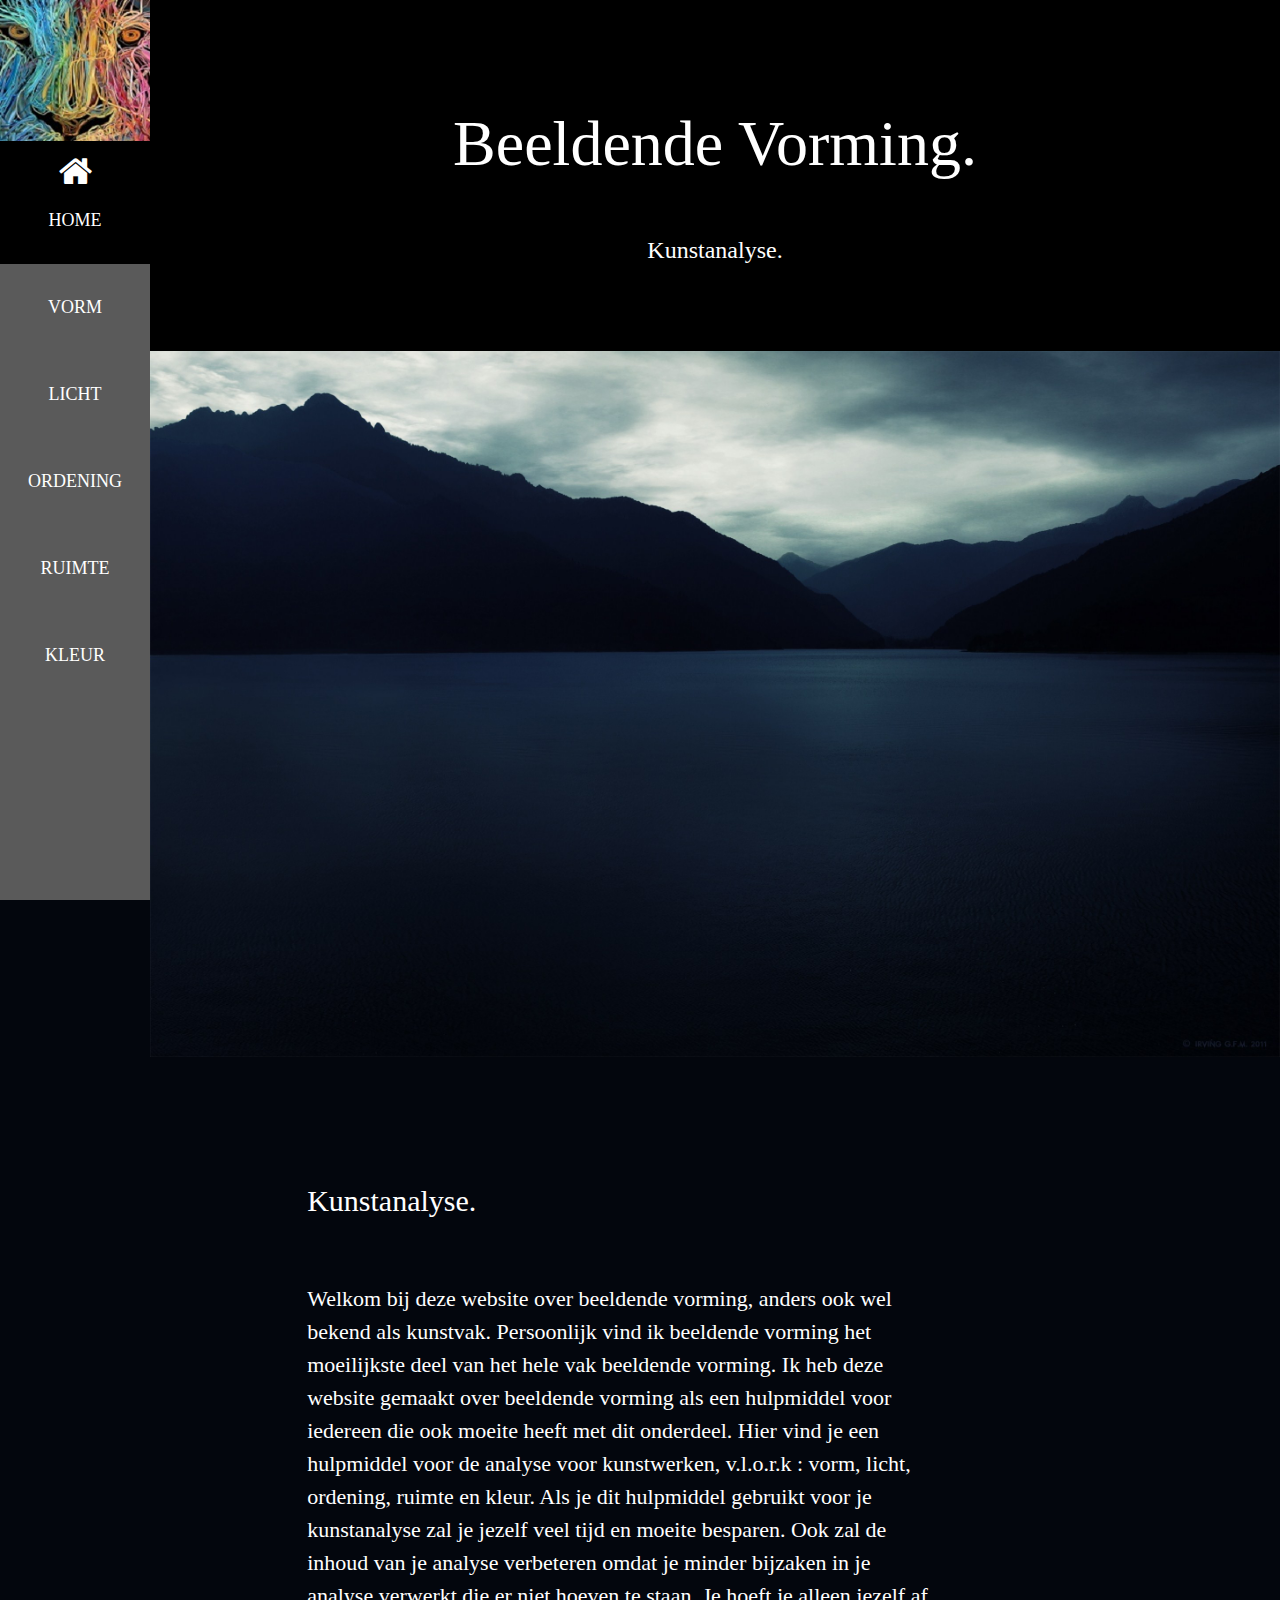
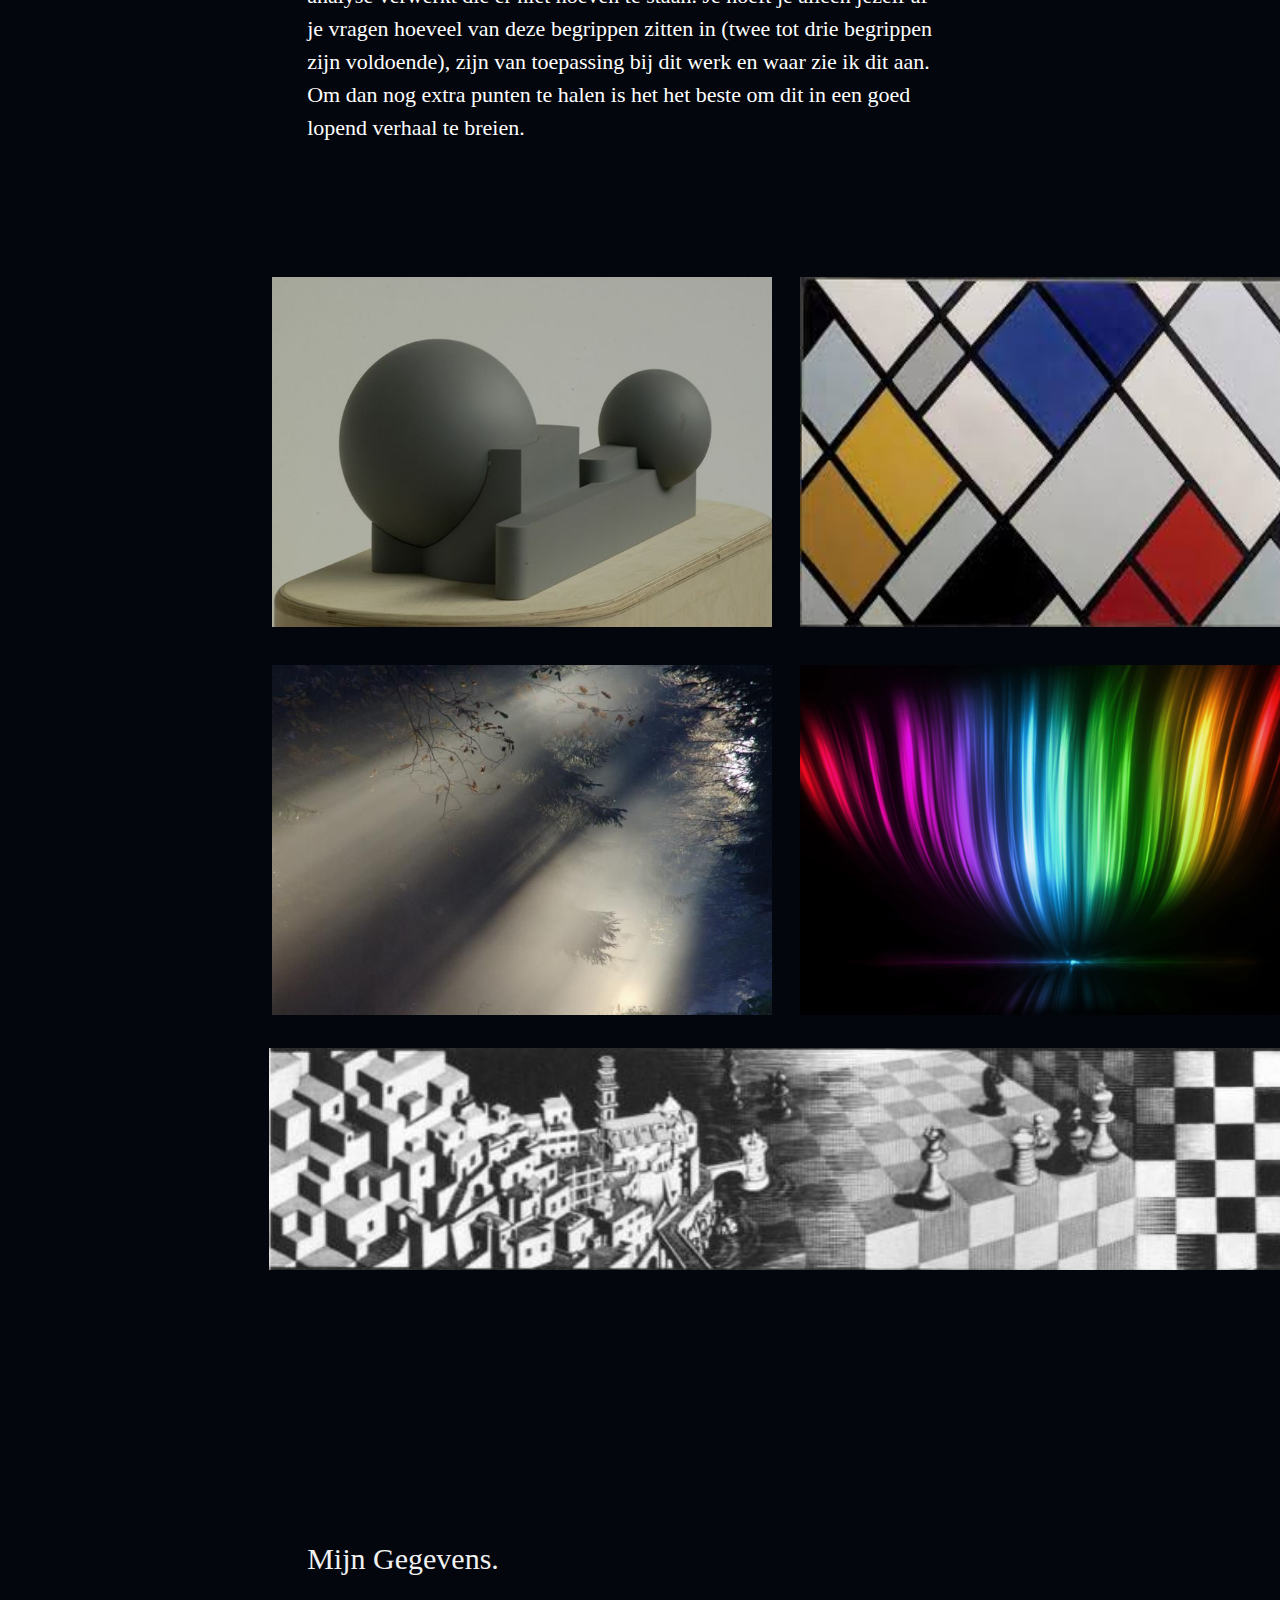
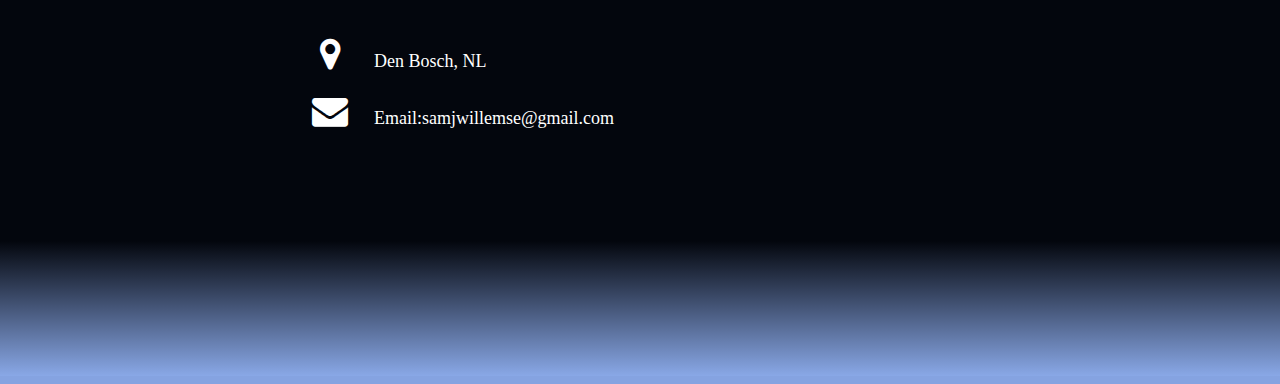
<file: index.html>
<!DOCTYPE html>
<html>
<!--http://piersoncollege.github.io/html-->
  <head>
    <meta charset="utf-8">
    <title>beelende vorming</title>
<link href="css/w3style.css"rel="stylesheet"  >
<link rel="stylesheet" href="css/my-style.css">
<link rel="stylesheet" href="https://cdnjs.cloudflare.com/ajax/libs/font-awesome/4.7.0/css/font-awesome.min.css">

<body>


<nav class="w3-sidebar w3-bar-block w3-small w3-hide-small w3-center">
   <img class="img-nav" class="w3-image" src="img/img_lion.jpg" >

   <a href="index.html#home" class="w3-bar-item w3-button w3-padding-large w3-black">
     <i class="fa fa-home w3-xxlarge"></i>
    <p>HOME</p>
   </a>
  <a href="tabblad_1.html#vorm" class="w3-bar-item w3-button w3-padding-large w3-hover-black">
    <i class="w3-xxlarge"></i>
    <p>VORM</p>
  </a>
  <a href="tabblad_2.html#licht" class="w3-bar-item w3-button w3-padding-large w3-hover-black">
    <i class="w3-xxlarge"></i>
    <p>LICHT</p>
  </a>
  <a href="tabblad_3.html#ordening" class="w3-bar-item w3-button w3-padding-large w3-hover-black">
    <i class="w3-xxlarge"></i>
    <p>ORDENING</p>
  </a>
  <a href="tabblad_4.html" class="w3-bar-item w3-button w3-padding-large w3-hover-black">
    <i class="w3-xxlarge"></i>
    <p>RUIMTE</p>
  </a>
  <a href="tabblad_5.html" class="w3-bar-item w3-button w3-padding-large w3-hover-black">
    <i class="w3-xxlarge"></i>
    <p>KLEUR</p>
  </a>
</nav>

<div class="main">
<header class="w3-container w3-padding-16 w3-center w3-black w3-border-top" id="home">
  <h1 class="w3-jumbo">Beeldende Vorming.</h1>

  <p class="w3-xlarge w3-padding-16">Kunstanalyse.</p><br>
</header>
<img class="w3-image" src="img/img_mountain_dark.jpg" width="100%" height="400">
</div>
<br><br><br><br>
<div class="main2">
  <section>
<h2> Kunstanalyse.  </h2><br>
  <p class="w3-mlarge">
    Welkom bij deze website over beeldende vorming, anders ook wel bekend als kunstvak. Persoonlijk vind ik beeldende vorming
    het moeilijkste deel van het hele vak beeldende vorming. Ik heb deze website gemaakt over beeldende vorming als een
    hulpmiddel voor iedereen die ook moeite heeft met dit onderdeel. Hier vind je een hulpmiddel voor de analyse voor kunstwerken,
    v.l.o.r.k : vorm, licht, ordening, ruimte en kleur. Als je dit hulpmiddel gebruikt voor je kunstanalyse zal je jezelf veel
    tijd en moeite besparen. Ook zal de inhoud van je analyse verbeteren omdat je minder bijzaken in je analyse verwerkt die
    er niet hoeven te staan. Je hoeft je alleen jezelf af je vragen hoeveel van deze begrippen zitten in (twee tot drie begrippen
     zijn voldoende), zijn van toepassing bij dit werk en waar zie ik dit aan. Om dan nog extra punten te halen is het het beste
     om dit in een goed lopend verhaal te breien.
  </p>
  <br><br><br><br>
  </section>
</div>

<table class="main-table" >
  <tr>
<td>  <img src="img/img_vorm-bol.jpg" width="510" height="350" style="padding-right:10px"><td>
<td>  <img src="img/img_compos2.jpg" width="510" height="350" style="padding-left:10px"><td>
  </tr>
  
  <tr>  <td><br></td>	</tr>
  
    <tr>
  <td>  <img src="img/img_licht-nav.jpg"width="510" height="350" style="padding-right:10px"><td>
  <td>  <img src="img/img_kleur-nav.jpg" width="510" height="350" style="padding-left:10px"><td>
    </tr>
  
</table>
<br>
  
 <img class="main-table" class="w3-displa-bottemmiddle"src="img/img_ruimte2.jpg" width="1026" height="222">

<br><br><br><br><br><br><br><br>
<div class="w3-padding-64 w3-content w3-text-grey main2">
  <h2 class="w3-text-light-grey">Mijn Gegevens.</h2>
<br>
  <div class="w3-section">
    <p><i class="fa fa-map-marker fa-fw w3-text-white w3-xxlarge w3-margin-right"></i> Den Bosch, NL</p>
        <p><i class="fa fa-envelope fa-fw w3-text-white w3-xxlarge w3-margin-right"> </i> Email:samjwillemse@gmail.com</p>
  </div>
</div>
<br>
  <footer>
<canvas id="myCanvas" width="9000" height="135" style="border:none";></canvas>

  <script>
  var c = document.getElementById("myCanvas");
  var ctx = c.getContext("2d");
  var grd = ctx.createLinearGradient(0,150,0,0);
  grd.addColorStop(0,"#98baff");
  grd.addColorStop(1,"#03060D");
  ctx.fillStyle = grd;
  ctx.fillRect(0,0,9000,1000);
  </script>
  </footer>
  </body>
</html>
</file>
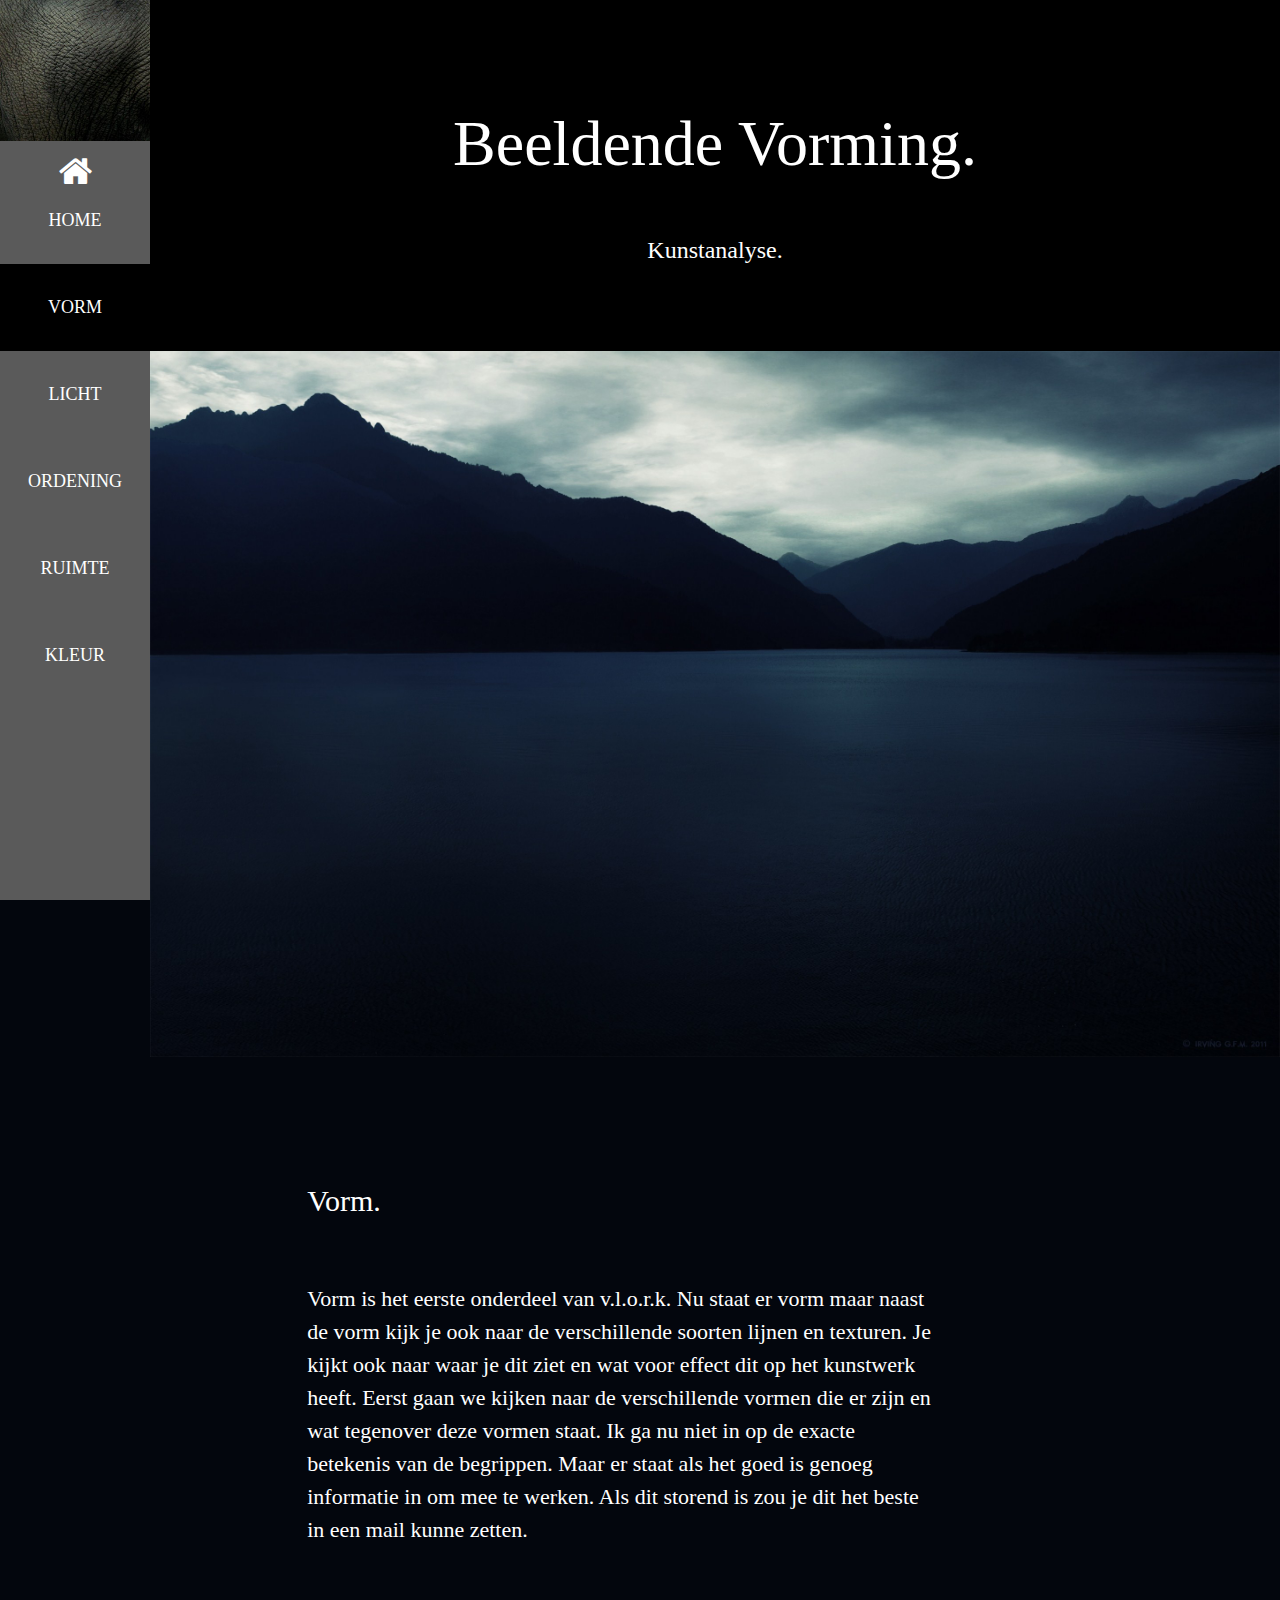
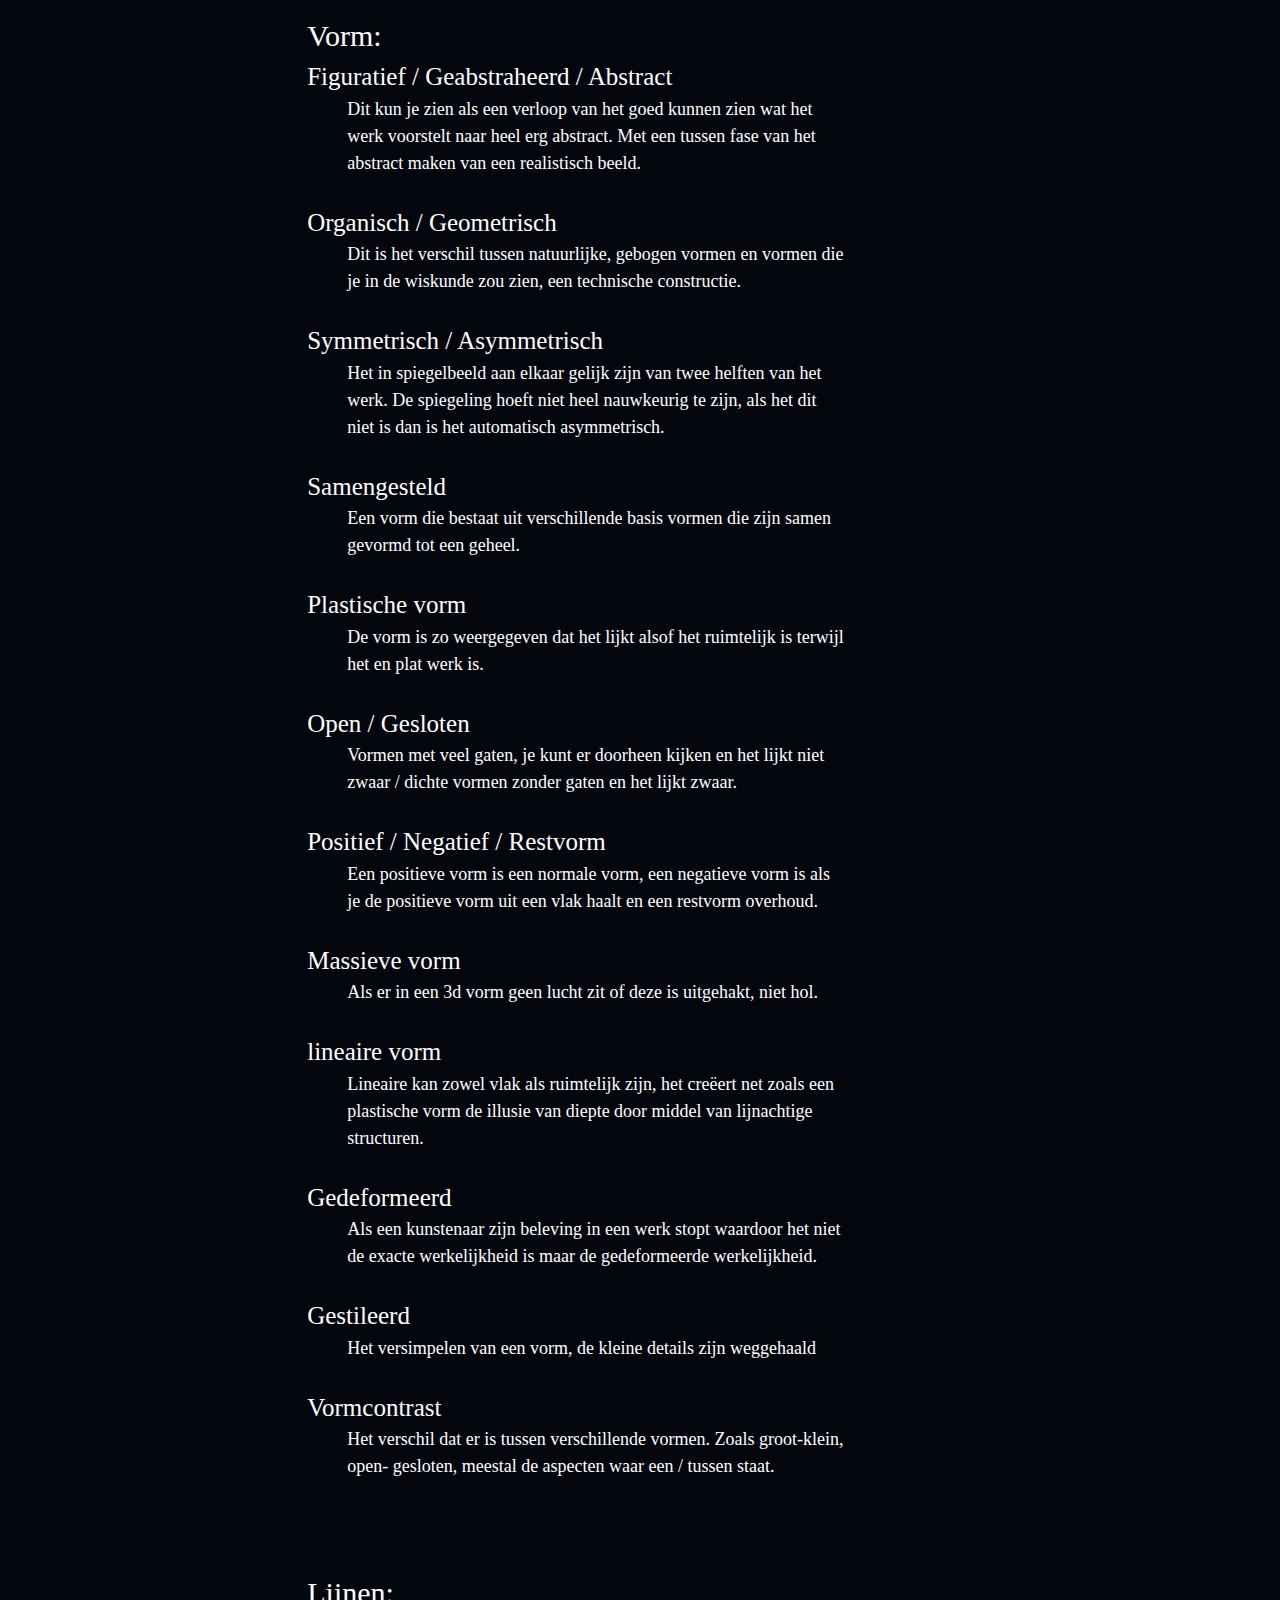
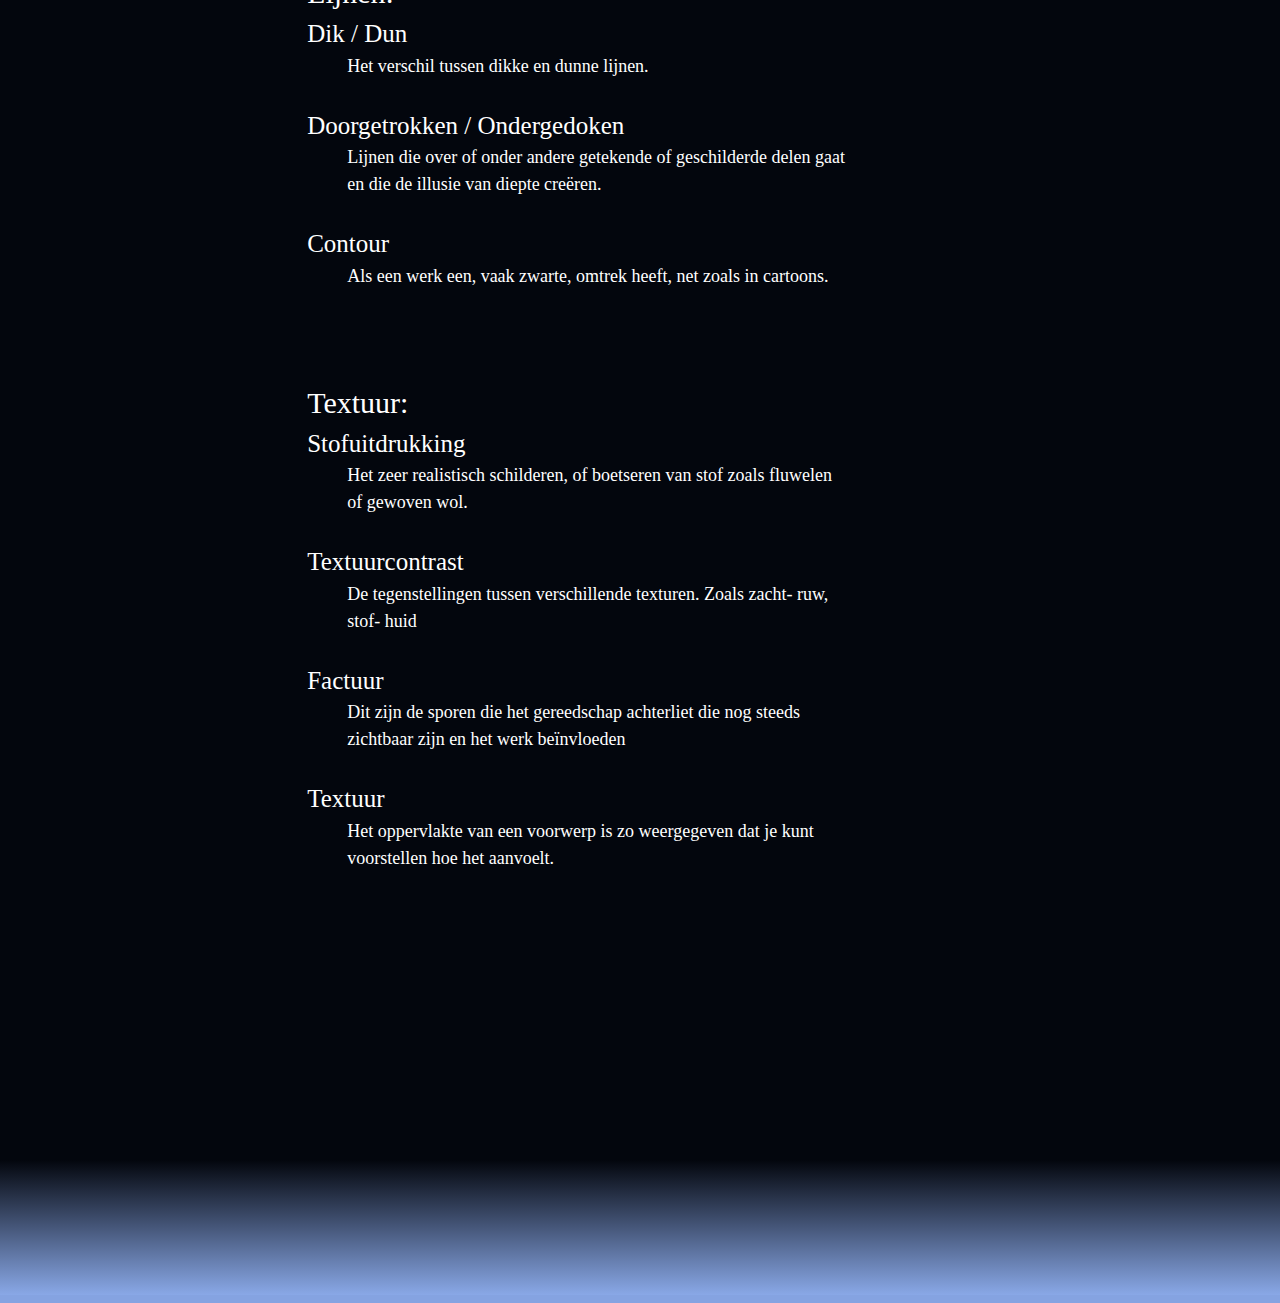
<file: tabblad_1.html>
<!DOCTYPE html>
<html>
<head>
  <meta charset="utf-8">
  <title>vorm</title>
<link href="css/w3style.css"rel="stylesheet"  >
<link rel="stylesheet" href="css/my-style.css">
<link rel="stylesheet" href="https://cdnjs.cloudflare.com/ajax/libs/font-awesome/4.7.0/css/font-awesome.min.css">
<body>

  <nav class="w3-sidebar w3-bar-block w3-small w3-hide-small w3-center">
     <img class="img-nav" class="w3-image" src="img/img_textuur.jpg" >

     <a href="index.html#home" class="w3-bar-item w3-button w3-padding-large w3-hover-black">
       <i class="fa fa-home w3-xxlarge"></i>
      <p>HOME</p>
     </a>
    <a href="tabblad_1.html#vorm" class="w3-bar-item w3-button w3-padding-large w3-black">
      <i class="w3-xxlarge"></i>
      <p>VORM</p>
    </a>
    <a href="tabblad_2.html#licht" class="w3-bar-item w3-button w3-padding-large w3-hover-black">
      <i class="w3-xxlarge"></i>
      <p>LICHT</p>
    </a>
    <a href="tabblad_3.html#ordening" class="w3-bar-item w3-button w3-padding-large w3-hover-black">
      <i class="w3-xxlarge"></i>
      <p>ORDENING</p>
    </a>
    <a href="tabblad_4.html" class="w3-bar-item w3-button w3-padding-large w3-hover-black">
      <i class="w3-xxlarge"></i>
      <p>RUIMTE</p>
    </a>
    <a href="tabblad_5.html" class="w3-bar-item w3-button w3-padding-large w3-hover-black">
      <i class="w3-xxlarge"></i>
      <p>KLEUR</p>
    </a>
  </nav>

<div class="main">
<header class="w3-container w3-padding-16 w3-center w3-black w3-border-top" id="home">
  <h1 class="w3-jumbo">Beeldende Vorming.</h1>

  <p class="w3-xlarge w3-padding-16">Kunstanalyse.</p><br>
</header>
<img class="w3-image" src="img/img_mountain_dark.jpg" width="100%" height="400">
</div>
<br><br><br><br>
<div class="main2">

  <h2>  Vorm.</h2><br>
  <p class="w3-mlarge">
Vorm is het eerste onderdeel van v.l.o.r.k. Nu staat er vorm maar naast de vorm kijk je ook naar de verschillende
soorten lijnen en texturen. Je kijkt ook naar waar je dit ziet en wat voor effect dit op het kunstwerk heeft.
 Eerst gaan we kijken naar de verschillende vormen die er zijn en wat tegenover deze vormen staat.
 Ik ga nu niet in op de exacte betekenis van de begrippen. Maar er staat als het goed is genoeg informatie in om
 mee te werken. Als dit storend is zou je dit het beste in een mail kunne zetten. </div><br>


 <dl class="main2">
   <dt style="font-size:30px">Vorm:</dt>
   <dt>Figuratief / Geabstraheerd / Abstract</dt>
   <dd>Dit kun je zien als een verloop van het goed kunnen  zien wat het werk voorstelt naar heel erg abstract.
   Met een tussen fase van het abstract maken van een  realistisch beeld. </dd> <br>
   <dt>Organisch / Geometrisch</dt>
   <dd>Dit is het verschil tussen natuurlijke, gebogen vormen  en vormen die je in de wiskunde zou zien, een
   technische  constructie. </dd> <br>
   <dt>Symmetrisch / Asymmetrisch</dt>
   <dd>Het in spiegelbeeld aan elkaar gelijk zijn van twee  helften van het werk. De spiegeling hoeft niet heel
   nauwkeurig te zijn, als het dit niet is dan is het automatisch asymmetrisch. </dd> <br>
   <dt>Samengesteld </dt>
   <dd>Een vorm die bestaat uit verschillende basis vormen  die zijn samen gevormd tot een geheel.  </dd> <br>
   <dt>Plastische vorm </dt>
   <dd>De vorm is zo weergegeven dat het lijkt alsof het  ruimtelijk is terwijl het en plat werk is. </dd> <br>
   <dt>Open / Gesloten </dt>
   <dd>Vormen met veel gaten, je kunt er doorheen kijken  en het lijkt niet zwaar / dichte vormen zonder gaten
  en het lijkt zwaar.  </dd> <br>
   <dt>Positief / Negatief / Restvorm </dt>
   <dd>Een positieve vorm is een normale vorm, een  negatieve vorm is als je de positieve vorm uit een  vlak
  haalt en een restvorm overhoud.  </dd> <br>
   <dt>Massieve vorm </dt>
   <dd>Als er in een 3d vorm geen lucht zit of deze is  uitgehakt, niet hol. </dd> <br>
   <dt>lineaire vorm </dt>
   <dd>Lineaire kan zowel vlak als ruimtelijk zijn, het  creëert net zoals een plastische vorm de illusie van
  diepte door middel van lijnachtige structuren. </dd> <br>
   <dt>Gedeformeerd</dt>
   <dd>Als een kunstenaar zijn beleving in een werk  stopt waardoor het niet de exacte werkelijkheid  is
   maar de gedeformeerde werkelijkheid.  </dd> <br>
   <dt>Gestileerd </dt>
   <dd>Het versimpelen van een vorm, de kleine details  zijn weggehaald  </dd> <br>
   <dt>Vormcontrast </dt>
   <dd>Het verschil dat er is tussen verschillende vormen.  Zoals groot-klein, open- gesloten, meestal  de
   aspecten waar een / tussen staat.  </dd> <br>
 </dl>
<br>
 <dl class="main2">
   <dt style="font-size:30px">Lijnen:</dt>
   <dt>Dik / Dun </dt>
   <dd>Het verschil tussen dikke en dunne lijnen.  </dd> <br>
   <dt>Doorgetrokken / Ondergedoken </dt>
   <dd>Lijnen die over of onder andere getekende of  geschilderde delen gaat en die de illusie van diepte  creëren.  </dd> <br>
   <dt>Contour </dt>
   <dd>Als een werk een, vaak zwarte, omtrek heeft, net zoals in cartoons. </dd> <br>
 </dl>
<br>
 <dl class="main2">
   <dt style="font-size:30px">Textuur:</dt>
   <dt>Stofuitdrukking</dt>
   <dd>Het zeer realistisch schilderen, of boetseren  van stof zoals fluwelen of gewoven wol. </dd> <br>
   <dt>Textuurcontrast</dt>
   <dd>De tegenstellingen tussen verschillende texturen.  Zoals zacht- ruw, stof- huid  </dd> <br>
   <dt>Factuur</dt>
   <dd>Dit zijn de sporen die het gereedschap achterliet  die nog steeds zichtbaar zijn en het werk beïnvloeden </dd> <br>
   <dt>Textuur</dt>
   <dd>Het oppervlakte van een voorwerp is zo weergegeven dat je kunt voorstellen hoe het aanvoelt. </dd> <br>
 </dl>
<br><br><br><br><br><br><br><br><br>
<footer>
<canvas id="myCanvas" width="9000" height="135" style="border:none";></canvas>

  <script>
  var c = document.getElementById("myCanvas");
  var ctx = c.getContext("2d");
  var grd = ctx.createLinearGradient(0,150,0,0);
  grd.addColorStop(0,"#98baff");
  grd.addColorStop(1,"#03060D");
  ctx.fillStyle = grd;
  ctx.fillRect(0,0,9000,1000);
  </script>
  </footer>
</body>
</html>
</file>
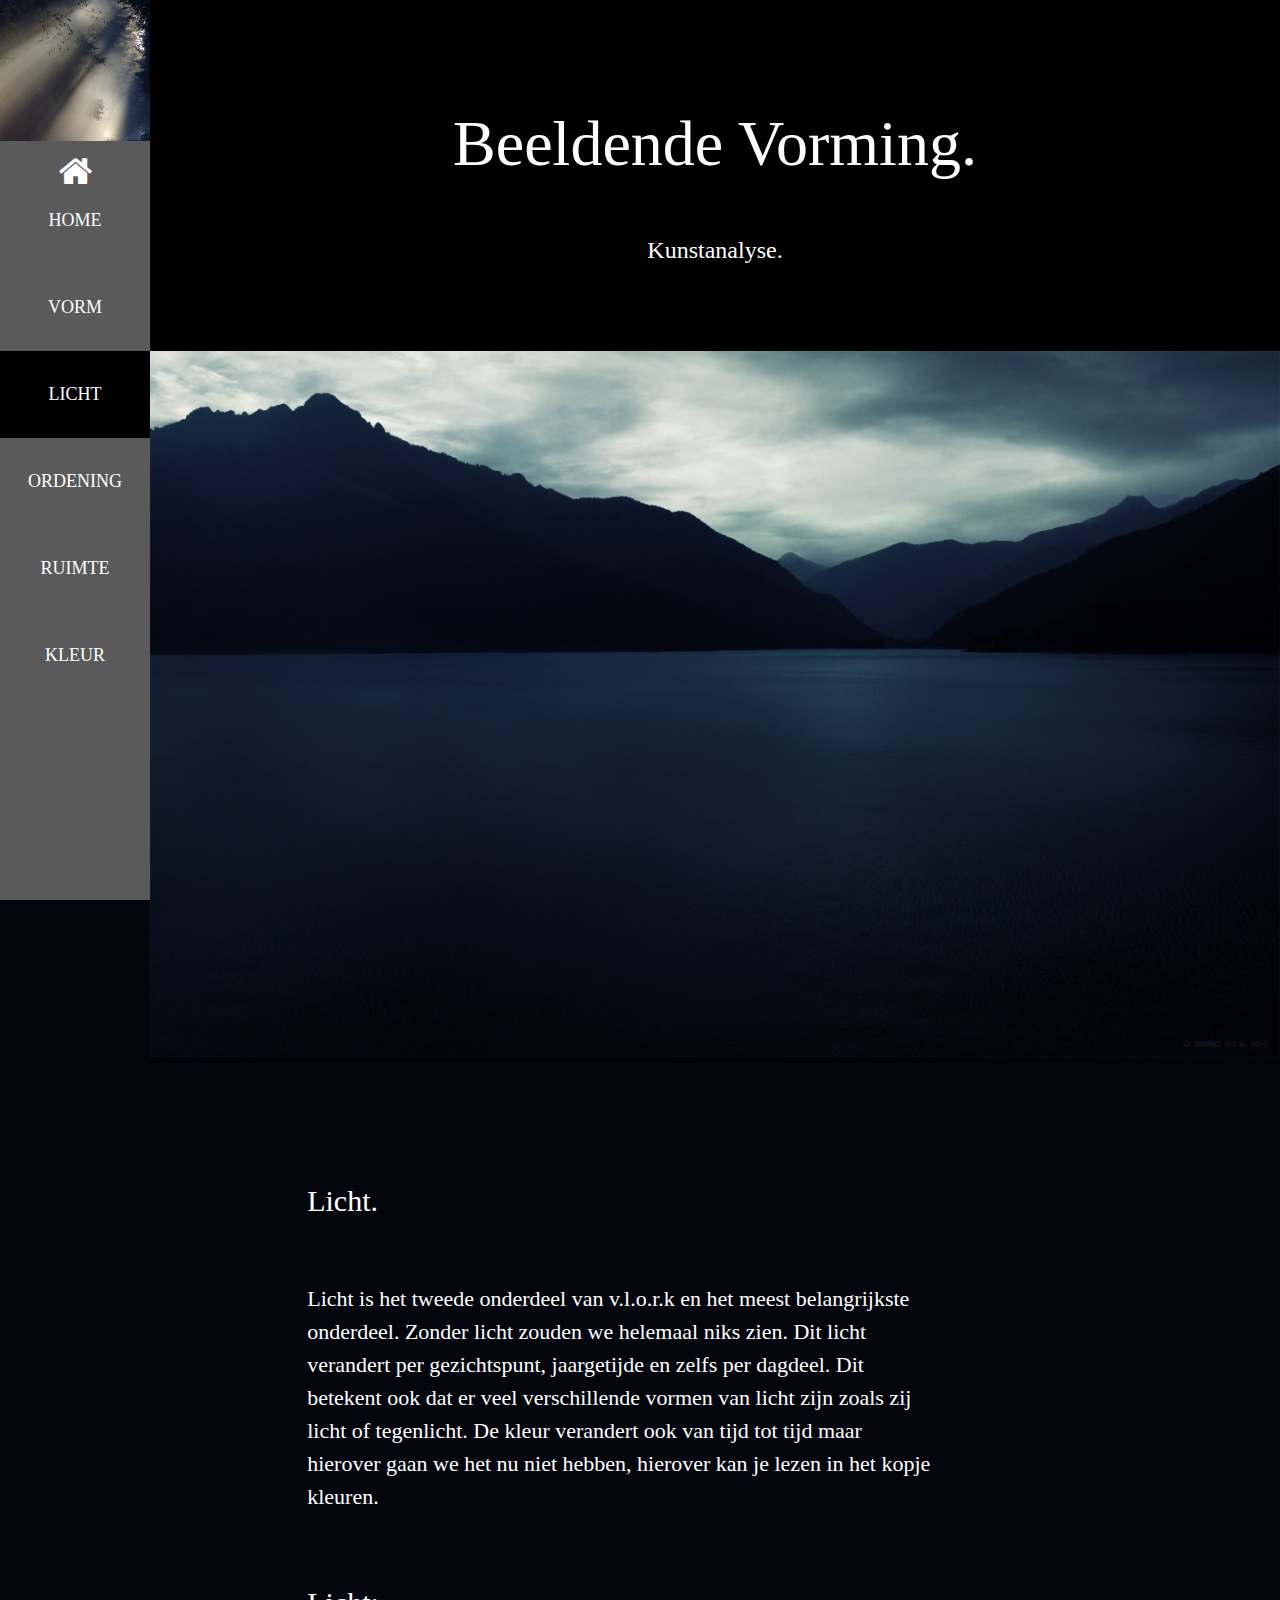
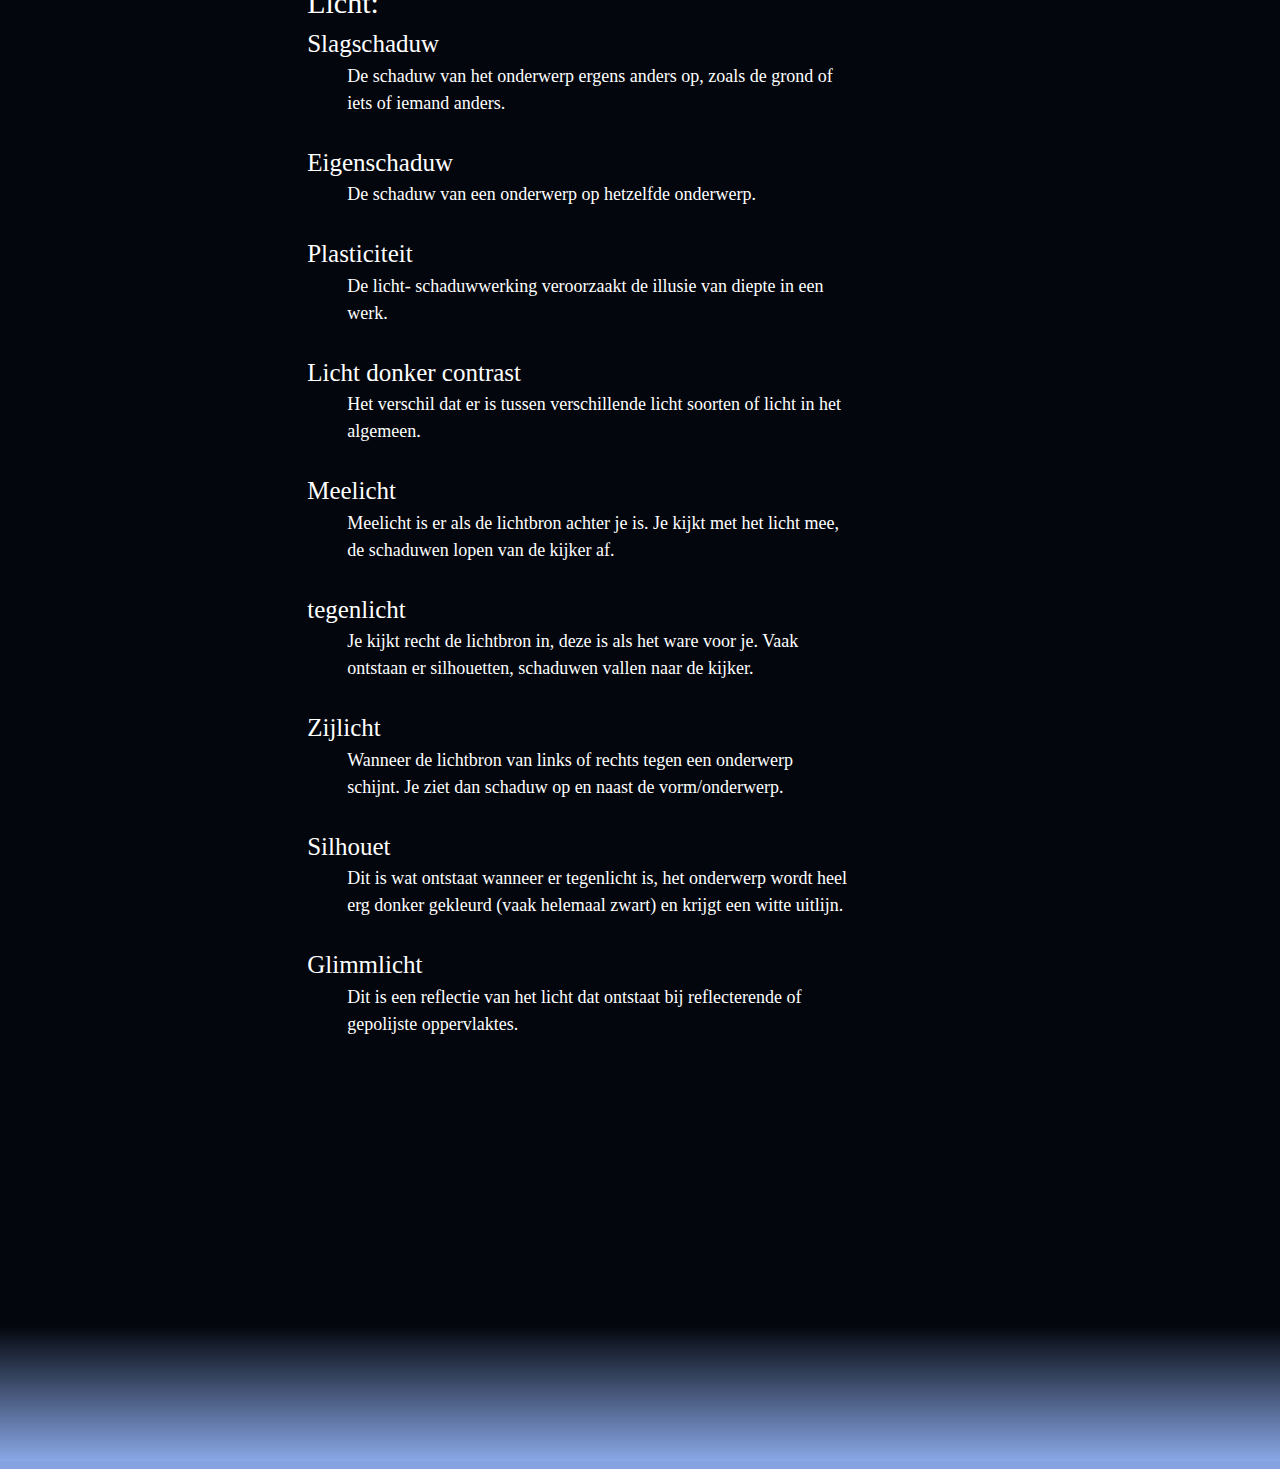
<file: tabblad_2.html>
<!DOCTYPE html>
<html>
<head>
  <meta charset="utf-8">
  <title>licht</title>
<link href="css/w3style.css"rel="stylesheet"  >
<link rel="stylesheet" href="css/my-style.css">
<link rel="stylesheet" href="https://cdnjs.cloudflare.com/ajax/libs/font-awesome/4.7.0/css/font-awesome.min.css">

<body>


  <nav class="w3-sidebar w3-bar-block w3-small w3-hide-small w3-center">
     <img class="w3-image img-nav" src="img/img_licht-nav.jpg" >

     <a href="index.html#home" class="w3-bar-item w3-button w3-padding-large w3-hover-black">
       <i class="fa fa-home w3-xxlarge"></i>
      <p>HOME</p>
     </a>
    <a href="tabblad_1.html#vorm" class="w3-bar-item w3-button w3-padding-large w3-hover-black">
      <i class="w3-xxlarge"></i>
      <p>VORM</p>
    </a>
    <a href="tabblad_2.html#licht" class="w3-bar-item w3-button w3-padding-large w3-black">
      <i class="w3-xxlarge"></i>
      <p>LICHT</p>
    </a>
    <a href="tabblad_3.html#ordening" class="w3-bar-item w3-button w3-padding-large w3-hover-black">
      <i class="w3-xxlarge"></i>
      <p>ORDENING</p>
    </a>
    <a href="tabblad_4.html" class="w3-bar-item w3-button w3-padding-large w3-hover-black">
      <i class="w3-xxlarge"></i>
      <p>RUIMTE</p>
    </a>
    <a href="tabblad_5.html" class="w3-bar-item w3-button w3-padding-large w3-hover-black">
      <i class="w3-xxlarge"></i>
      <p>KLEUR</p>
    </a>
  </nav>

<div class="main">
<header class="w3-container w3-padding-16 w3-center w3-black w3-border-top" id="home">
  <h1 class="w3-jumbo">Beeldende Vorming.</h1>

  <p class="w3-xlarge w3-padding-16">Kunstanalyse.</p><br>
</header>
<img class="w3-image" src="img/img_mountain_dark.jpg" width="100%" height="400">
</div>
<br><br><br><br>
<div class="main2">
  <section>
  <h2>Licht. </h2><br>
  <p class="w3-mlarge">Licht is het tweede onderdeel van v.l.o.r.k en het meest belangrijkste onderdeel.
    Zonder licht zouden we helemaal niks zien. Dit licht verandert per gezichtspunt,
    jaargetijde en zelfs per dagdeel. Dit betekent ook dat er veel verschillende vormen
    van licht zijn zoals zij licht of tegenlicht. De kleur verandert ook van tijd tot
    tijd maar hierover gaan we het nu niet hebben, hierover kan je lezen in het kopje
    kleuren.</p>
  </section>
</div>
<br>
<dl class="main2">
  <dt style="font-size:30px">Licht:</dt>
  <dt>Slagschaduw</dt>
  <dd>De schaduw van het onderwerp ergens anders op, zoals de grond of iets of iemand anders.</dd> <br>
  <dt>Eigenschaduw</dt>
  <dd>De schaduw van een onderwerp op hetzelfde onderwerp.</dd> <br>
  <dt>Plasticiteit</dt>
  <dd>De licht- schaduwwerking veroorzaakt de illusie van diepte in een werk.</dd> <br>
  <dt>Licht donker contrast</dt>
  <dd>Het verschil dat er is tussen verschillende licht soorten of licht in het algemeen. </dd> <br>
  <dt>Meelicht</dt>
  <dd>Meelicht is er als de lichtbron achter je is. Je kijkt met het licht mee, de schaduwen lopen van de kijker af.</dd> <br>
  <dt>tegenlicht</dt>
  <dd>Je kijkt recht de lichtbron in, deze is als het ware voor je. Vaak ontstaan er silhouetten, schaduwen vallen naar de kijker.</dd> <br>
  <dt>Zijlicht</dt>
  <dd> Wanneer de lichtbron van links of rechts tegen een onderwerp schijnt. Je ziet dan schaduw op en naast de vorm/onderwerp.</dd> <br>
  <dt>Silhouet</dt>
  <dd>Dit is wat ontstaat wanneer er tegenlicht is, het onderwerp wordt heel erg donker gekleurd (vaak helemaal zwart) en krijgt een witte uitlijn.</dd> <br>
  <dt>Glimmlicht</dt>
  <dd>Dit is een reflectie van het licht dat ontstaat bij reflecterende of gepolijste oppervlaktes.</dd> <br>
</dl>

<br><br><br><br><br><br><br><br><br>
<footer>
<canvas id="myCanvas" width="9000" height="135" style="border:none";></canvas>

  <script>
  var c = document.getElementById("myCanvas");
  var ctx = c.getContext("2d");
  var grd = ctx.createLinearGradient(0,150,0,0);
  grd.addColorStop(0,"#98baff");
  grd.addColorStop(1,"#03060D");
  ctx.fillStyle = grd;
  ctx.fillRect(0,0,9000,1000);
  </script>
  </footer>
</body>
</html>
</file>
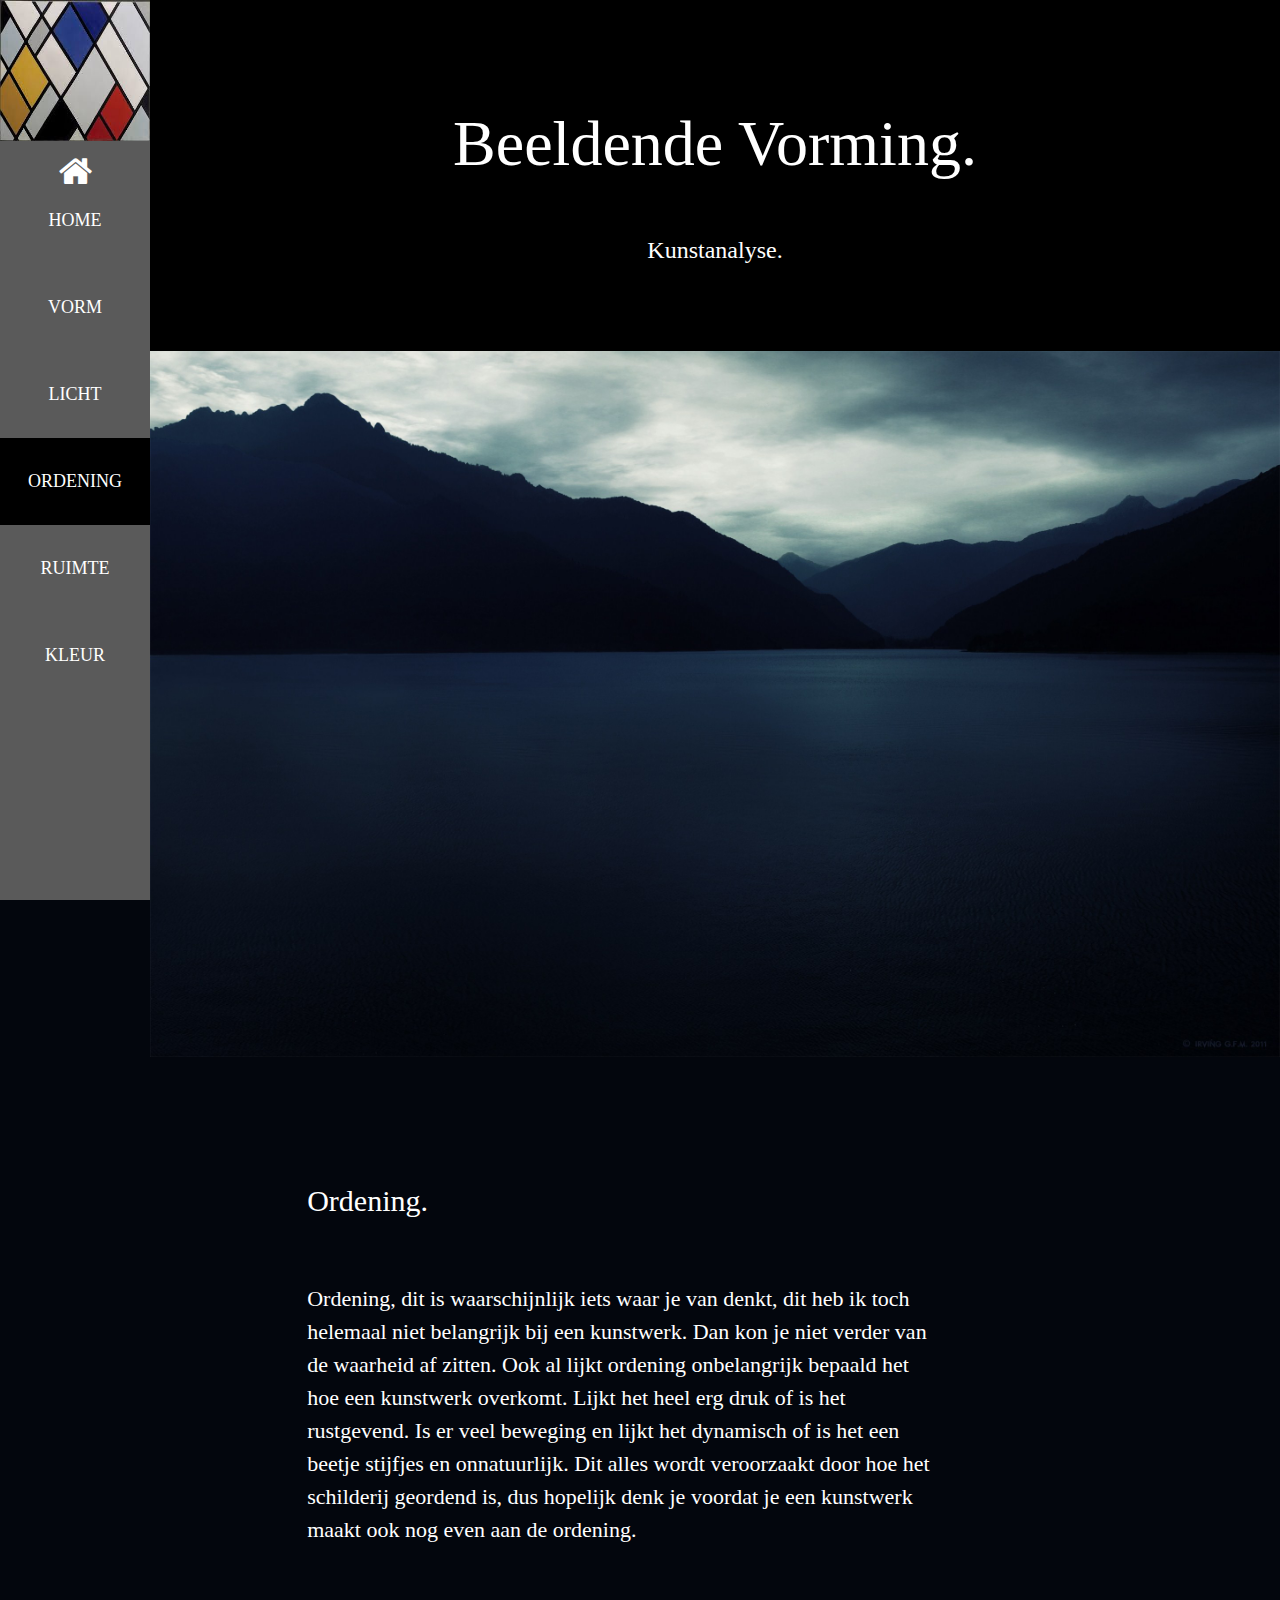
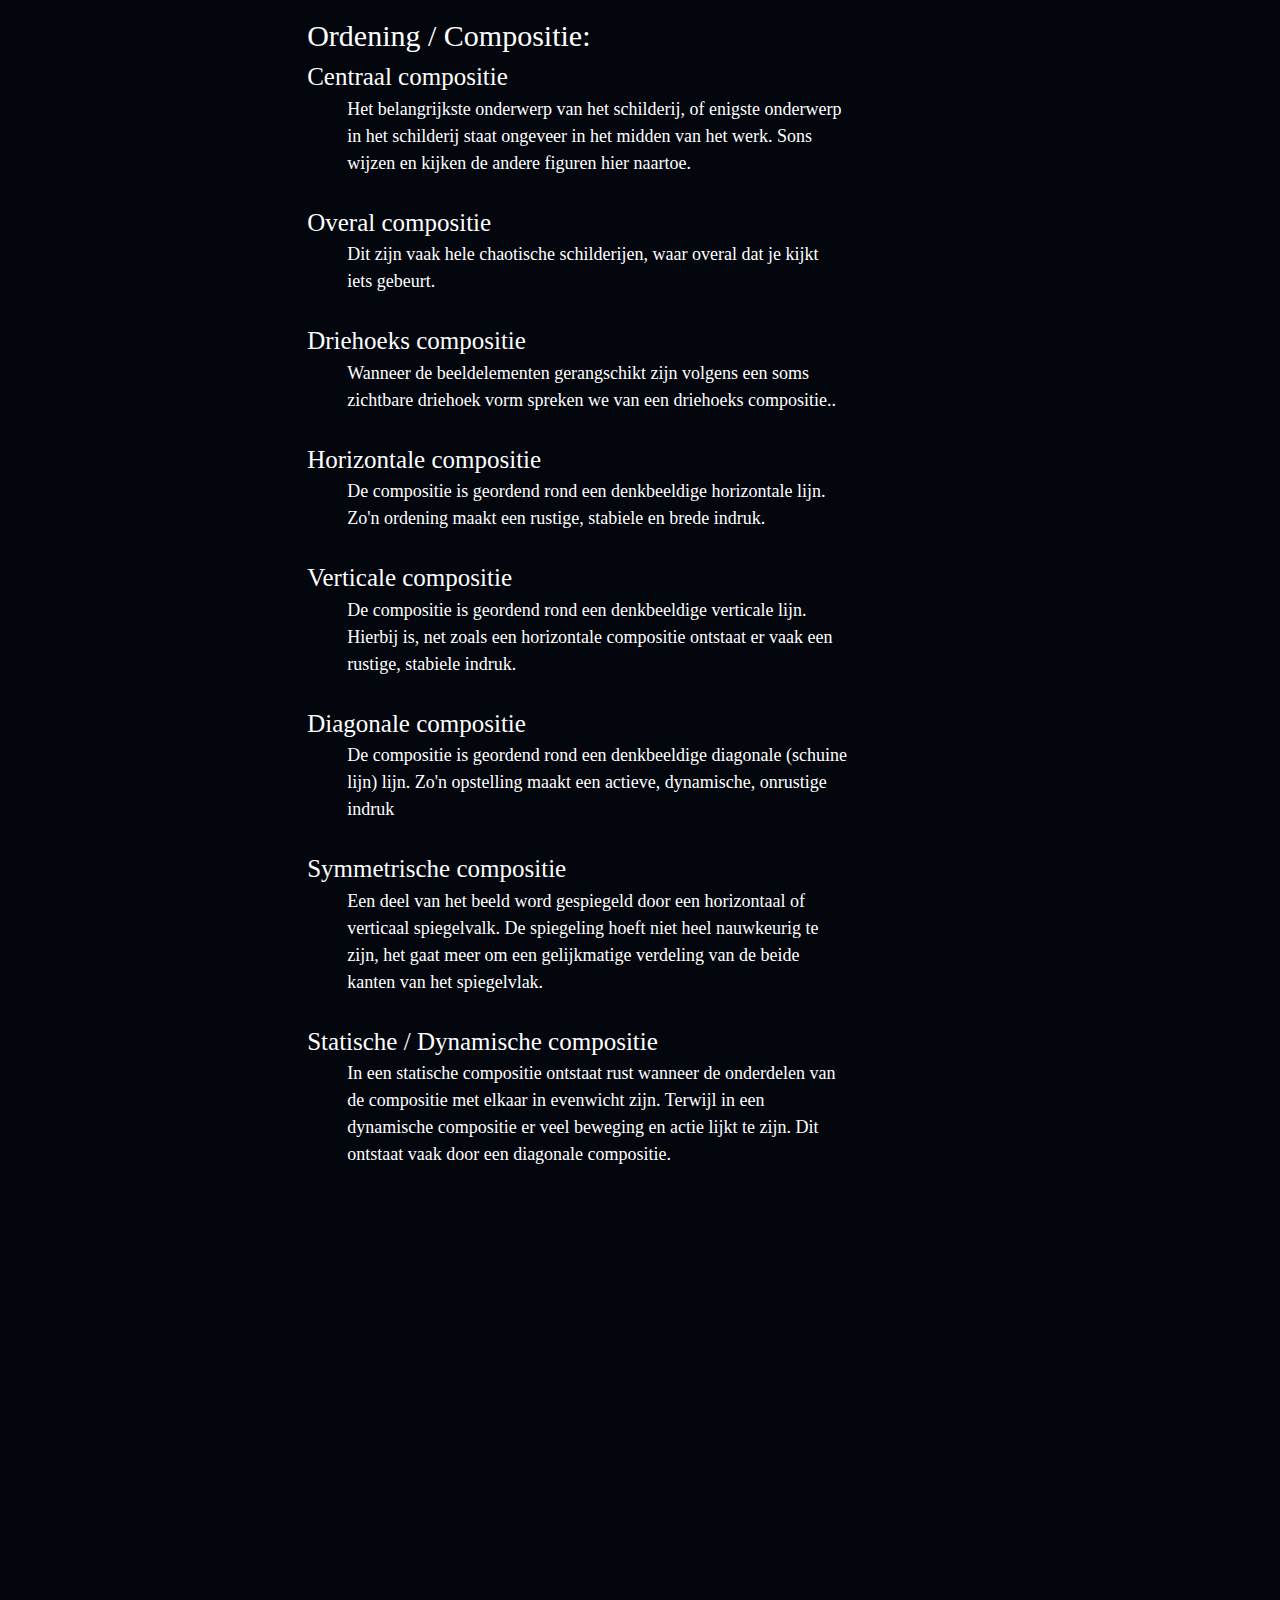
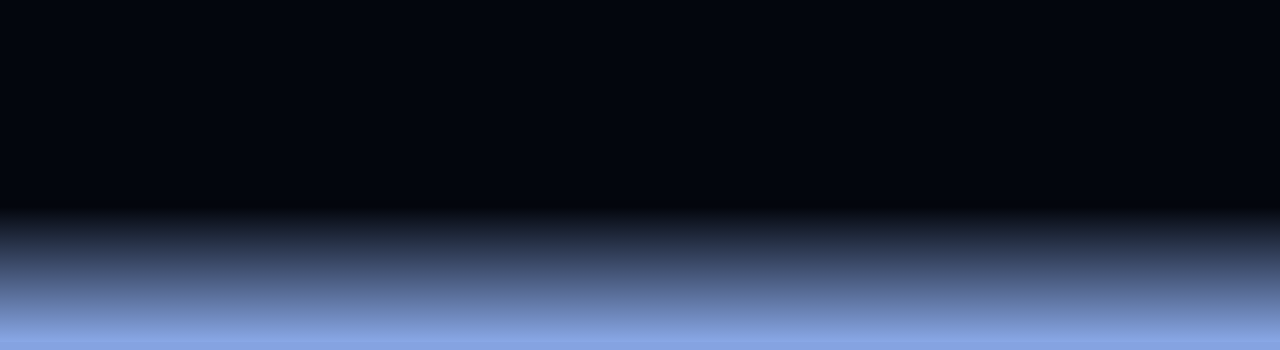
<file: tabblad_3.html>
<!DOCTYPE html>
<html>
<head>
  <meta charset="utf-8">
  <title>ordening</title>
<link href="css/w3style.css"rel="stylesheet"  >
<link rel="stylesheet" href="css/my-style.css">
<link rel="stylesheet" href="https://cdnjs.cloudflare.com/ajax/libs/font-awesome/4.7.0/css/font-awesome.min.css">

<body>


  <nav class="w3-sidebar w3-bar-block w3-small w3-hide-small w3-center">
     <img class="img-nav" class="w3-image" src="img/img_compos2.jpg" >

     <a href="index.html#home" class="w3-bar-item w3-button w3-padding-large w3-hover-black">
       <i class="fa fa-home w3-xxlarge"></i>
      <p>HOME</p>
     </a>
    <a href="tabblad_1.html#vorm" class="w3-bar-item w3-button w3-padding-large w3-hover-black">
      <i class="w3-xxlarge"></i>
      <p>VORM</p>
    </a>
    <a href="tabblad_2.html#licht" class="w3-bar-item w3-button w3-padding-large w3-hover-black">
      <i class="w3-xxlarge"></i>
      <p>LICHT</p>
    </a>
    <a href="tabblad_3.html#ordening" class="w3-bar-item w3-button w3-padding-large w3-black">
      <i class="w3-xxlarge"></i>
      <p>ORDENING</p>
    </a>
    <a href="tabblad_4.html" class="w3-bar-item w3-button w3-padding-large w3-hover-black">
      <i class="w3-xxlarge"></i>
      <p>RUIMTE</p>
    </a>
    <a href="tabblad_5.html" class="w3-bar-item w3-button w3-padding-large w3-hover-black">
      <i class="w3-xxlarge"></i>
      <p>KLEUR</p>
    </a>
  </nav>

<div class="main">
<header class="w3-container w3-padding-16 w3-center w3-black w3-border-top" id="home">
  <h1 class="w3-jumbo">Beeldende Vorming.</h1>

  <p class="w3-xlarge w3-padding-16">Kunstanalyse.</p><br>
</header>
<img class="w3-image" src="img/img_mountain_dark.jpg" width="100%" height="400">
</div>
<br><br><br><br>
<div class="main2">
  <section>
<h2>Ordening.</h2><br>
  <p class="w3-mlarge">Ordening, dit is waarschijnlijk iets waar je van denkt, dit heb
    ik toch helemaal niet belangrijk bij een kunstwerk. Dan kon je niet verder van
     de waarheid af zitten. Ook al lijkt ordening onbelangrijk bepaald het hoe een kunstwerk
      overkomt. Lijkt het heel erg druk of is het rustgevend. Is er veel beweging en lijkt
      het dynamisch of is het een beetje stijfjes en onnatuurlijk. Dit alles wordt veroorzaakt
      door hoe het schilderij geordend is, dus hopelijk denk je voordat je een kunstwerk maakt ook nog even aan de ordening.</p>
  </section>
</div>
<br>

<dl class="main2">
  <dt style="font-size:30px">Ordening / Compositie:</dt>
  <dt>Centraal compositie</dt>
  <dd>Het belangrijkste onderwerp van het schilderij, of enigste onderwerp in het schilderij staat
  ongeveer in het midden van het werk. Sons wijzen en kijken de andere figuren hier naartoe.</dd> <br>
  <dt>Overal compositie</dt>
  <dd>Dit zijn vaak hele chaotische schilderijen, waar overal dat je kijkt iets gebeurt.</dd> <br>
  <dt>Driehoeks compositie</dt>
  <dd>Wanneer de beeldelementen gerangschikt zijn  volgens een soms zichtbare driehoek vorm
     spreken we van een driehoeks compositie..</dd> <br>
  <dt>Horizontale compositie</dt>
  <dd>De compositie is geordend rond een denkbeeldige horizontale lijn. Zo'n ordening maakt een rustige,
   stabiele en brede indruk.</dd> <br>
  <dt>Verticale compositie</dt>
  <dd>De compositie is geordend rond een denkbeeldige  verticale lijn. Hierbij is, net zoals een horizontale
    compositie ontstaat er vaak een rustige, stabiele indruk. </dd> <br>
  <dt>Diagonale compositie</dt>
  <dd>De compositie is geordend rond een denkbeeldige  diagonale (schuine lijn) lijn. Zo'n opstelling maakt
   een actieve, dynamische, onrustige indruk</dd> <br>
  <dt>Symmetrische compositie</dt>
  <dd>Een deel van het beeld word gespiegeld door een  horizontaal of verticaal spiegelvalk.
    De spiegeling  hoeft niet heel nauwkeurig te zijn, het gaat meer  om een gelijkmatige verdeling
     van de beide kanten van het spiegelvlak. </dd> <br>
  <dt>Statische / Dynamische compositie</dt>
  <dd>In een statische compositie ontstaat rust wanneer de  onderdelen van de compositie met elkaar in evenwicht
     zijn. Terwijl in een dynamische compositie er veel beweging  en actie lijkt te zijn. Dit ontstaat vaak
     door een diagonale  compositie. </dd> <br>
  </dl>

<br><br><br><br><br><br><br><br><br><br><br><br><br><br><br><br><br><br><br><br><br><br>

<footer>
<canvas id="myCanvas" width="9000" height="135" style="border:none";></canvas>

  <script>
  var c = document.getElementById("myCanvas");
  var ctx = c.getContext("2d");
  var grd = ctx.createLinearGradient(0,150,0,0);
  grd.addColorStop(0,"#98baff");
  grd.addColorStop(1,"#03060D");
  ctx.fillStyle = grd;
  ctx.fillRect(0,0,9000,1000);
  </script>
  </footer>
</body>
</html>
</file>
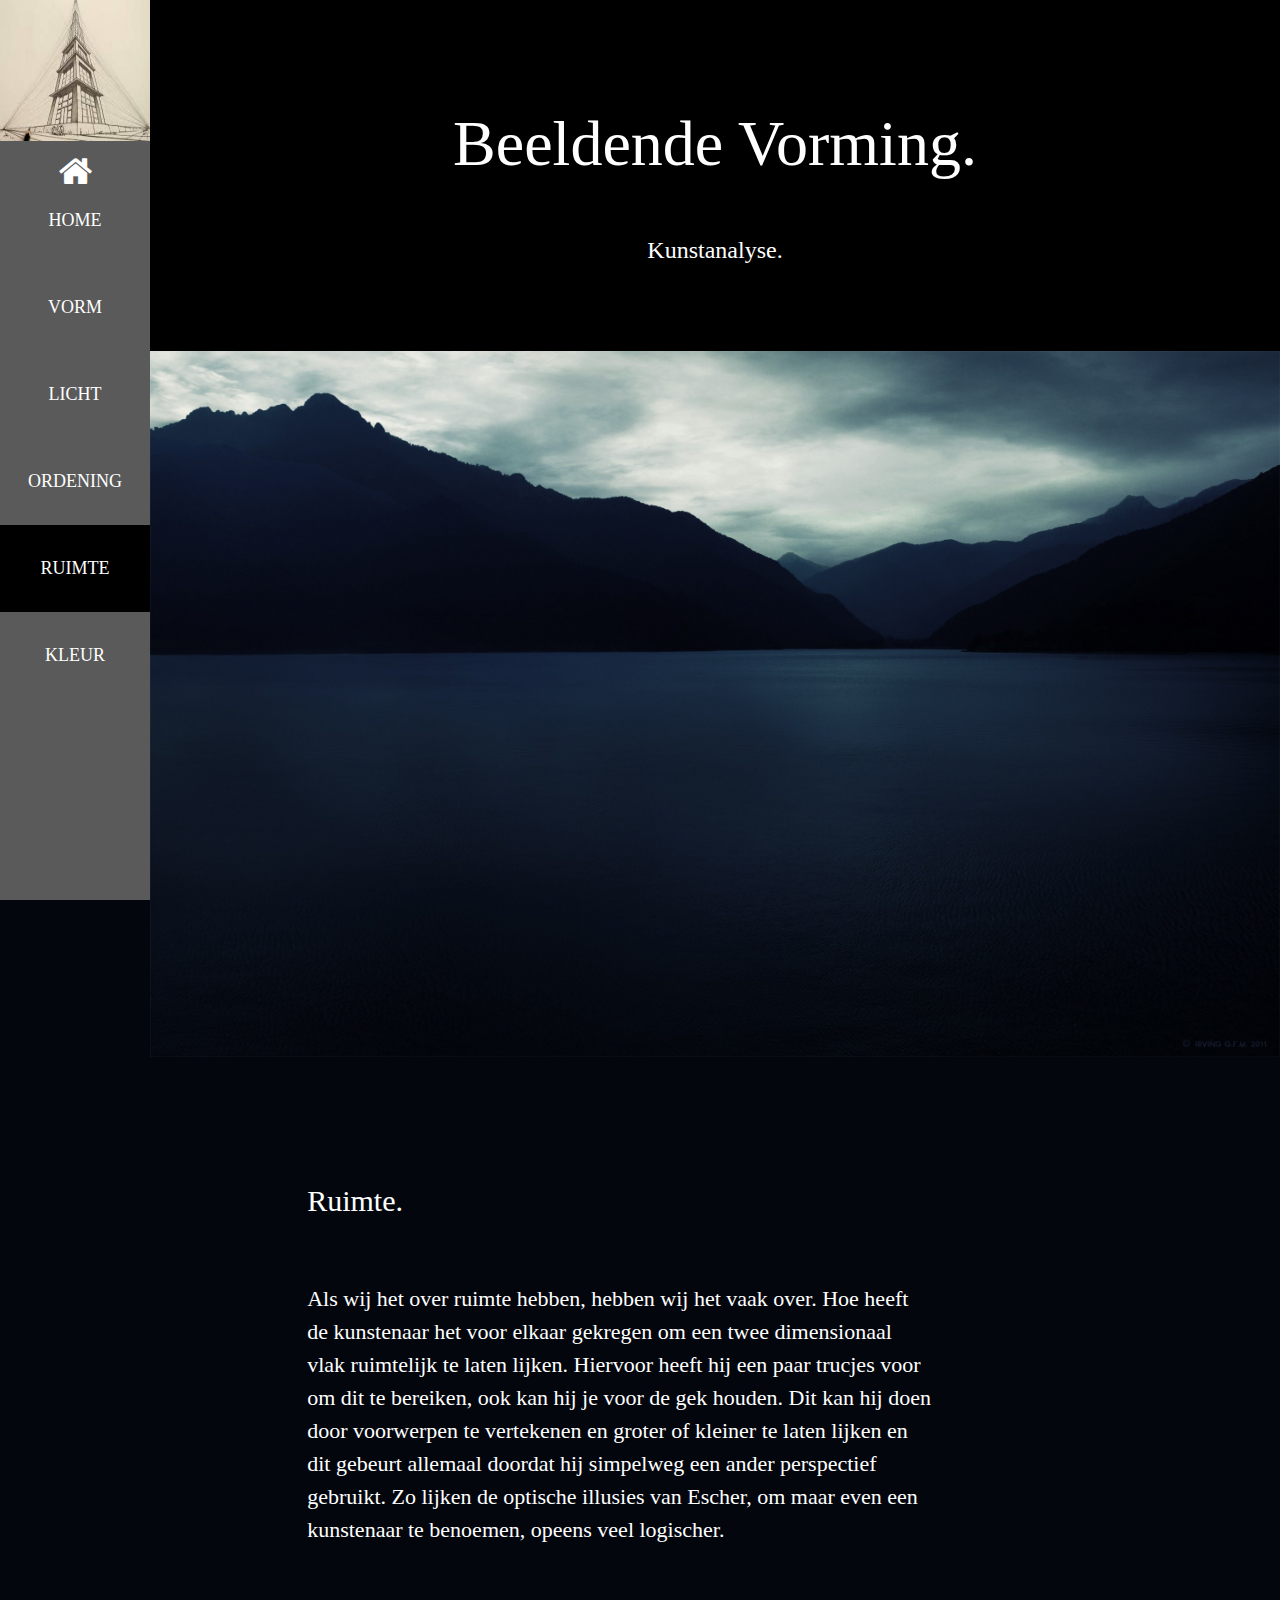
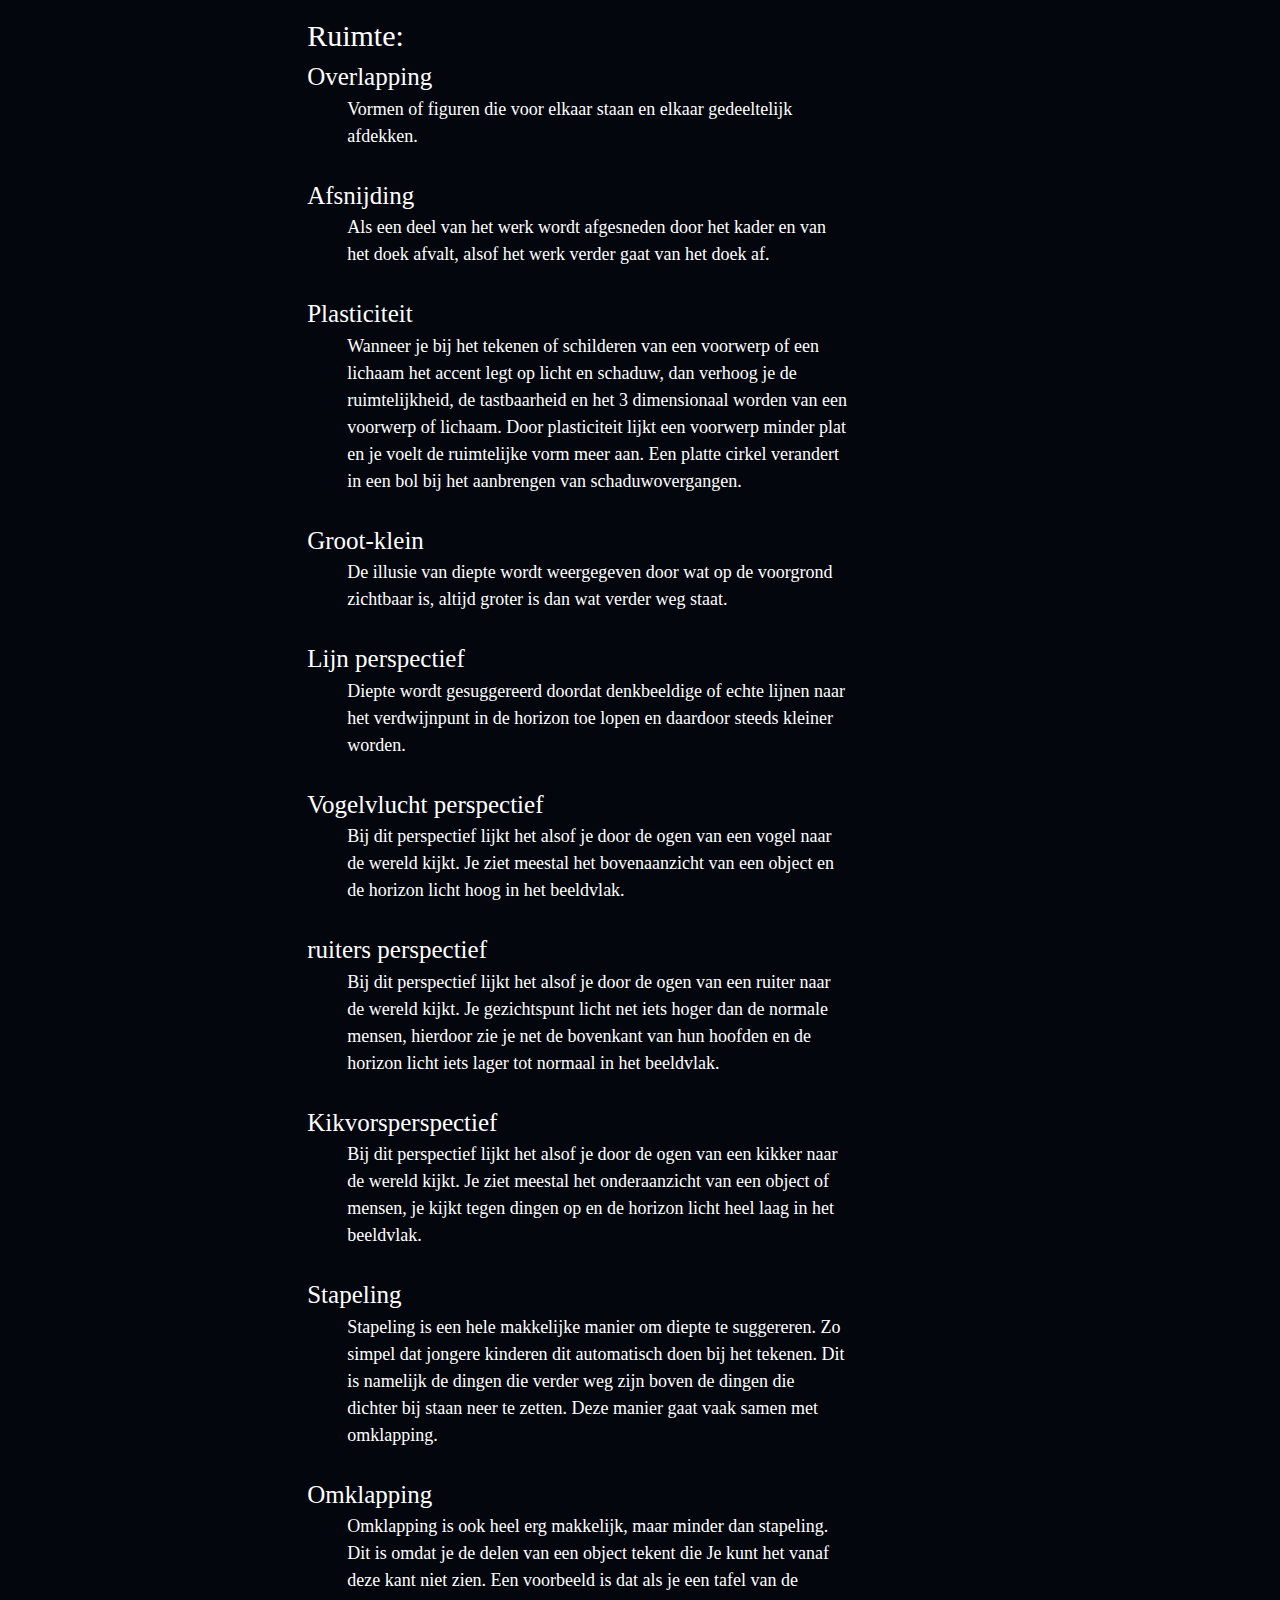
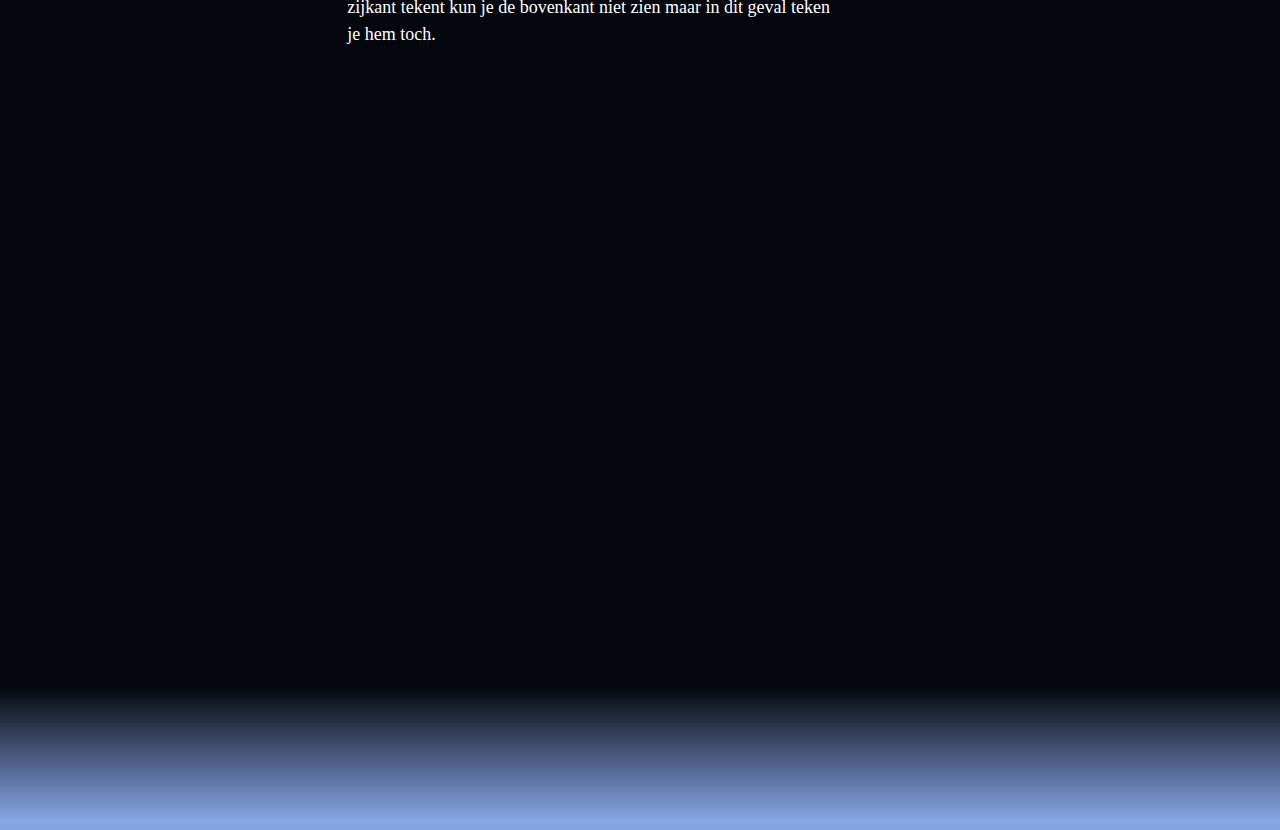
<file: tabblad_4.html>
<!DOCTYPE html>
<html>
<head>
  <meta charset="utf-8">
  <title>ruimte</title>
<link href="css/w3style.css"rel="stylesheet"  >
<link rel="stylesheet" href="css/my-style.css">
<link rel="stylesheet" href="https://cdnjs.cloudflare.com/ajax/libs/font-awesome/4.7.0/css/font-awesome.min.css">

<body>


  <nav class="w3-sidebar w3-bar-block w3-small w3-hide-small w3-center">
     <img class="img-nav" class="w3-image" src="img/img_ruimte3.jpg" >

     <a href="index.html#home" class="w3-bar-item w3-button w3-padding-large w3-hover-black">
       <i class="fa fa-home w3-xxlarge"></i>
      <p>HOME</p>
     </a>
    <a href="tabblad_1.html#vorm" class="w3-bar-item w3-button w3-padding-large w3-hover-black">
      <i class="w3-xxlarge"></i>
      <p>VORM</p>
    </a>
    <a href="tabblad_2.html#licht" class="w3-bar-item w3-button w3-padding-large w3-hover-black">
      <i class="w3-xxlarge"></i>
      <p>LICHT</p>
    </a>
    <a href="tabblad_3.html#ordening" class="w3-bar-item w3-button w3-padding-large w3-hover-black">
      <i class="w3-xxlarge"></i>
      <p>ORDENING</p>
    </a>
    <a href="tabblad_4.html" class="w3-bar-item w3-button w3-padding-large w3-black">
      <i class="w3-xxlarge"></i>
      <p>RUIMTE</p>
    </a>
    <a href="tabblad_5.html" class="w3-bar-item w3-button w3-padding-large w3-hover-black">
      <i class="w3-xxlarge"></i>
      <p>KLEUR</p>
    </a>
  </nav>

<div class="main">
<header class="w3-container w3-padding-16 w3-center w3-black w3-border-top" id="home">
  <h1 class="w3-jumbo">Beeldende Vorming.</h1>

  <p class="w3-xlarge w3-padding-16">Kunstanalyse.</p><br>
</header>
<img class="w3-image" src="img/img_mountain_dark.jpg" width="100%" height="400">
</div>
<br><br><br><br>
<div class="main2">
  <section>
<h2>Ruimte.</h2><br>
  <p class="w3-mlarge">Als wij het over ruimte hebben, hebben wij het vaak over. Hoe heeft
   de kunstenaar het voor elkaar gekregen om een twee dimensionaal vlak ruimtelijk te laten lijken.
 Hiervoor heeft hij een paar trucjes voor om dit te bereiken, ook kan hij je voor de gek houden.
Dit kan hij doen door voorwerpen te vertekenen en groter of kleiner te laten lijken en dit gebeurt  allemaal
doordat hij simpelweg een ander perspectief gebruikt. Zo lijken de optische illusies van Escher, om maar even een
kunstenaar te benoemen, opeens veel logischer. </p>
  </section>
</div>
<br>

<dl class="main2">
  <dt style="font-size:30px">Ruimte:</dt>
  <dt>Overlapping</dt>
  <dd>Vormen of figuren die voor elkaar staan en elkaar gedeeltelijk afdekken.</dd> <br>
  <dt>Afsnijding</dt>
  <dd>Als een deel van het werk wordt afgesneden door het kader en van het doek afvalt, 
    alsof het werk verder gaat van het doek af.</dd> <br>
  <dt>Plasticiteit</dt>
  <dd>Wanneer je bij het tekenen of schilderen van een voorwerp of een lichaam het accent 
    legt op licht en schaduw,
    dan verhoog je de ruimtelijkheid, de tastbaarheid en het 3 dimensionaal worden van een
    voorwerp of lichaam. Door plasticiteit lijkt een voorwerp
    minder plat en je voelt de ruimtelijke vorm meer aan. Een platte cirkel verandert in een 
    bol bij het aanbrengen van schaduwovergangen.</dd> <br>
  <dt>Groot-klein</dt>
  <dd>De illusie van diepte wordt weergegeven door wat op de voorgrond zichtbaar is, altijd 
    groter is dan wat verder weg staat.
</dd> <br>
  <dt>Lijn perspectief</dt>
  <dd>Diepte wordt gesuggereerd doordat denkbeeldige of echte lijnen
    naar het verdwijnpunt in de horizon toe lopen en daardoor steeds kleiner worden.</dd> <br>
  <dt>Vogelvlucht perspectief</dt>
  <dd>Bij dit perspectief lijkt het alsof je door de ogen van een vogel naar de wereld kijkt. Je ziet meestal 
    het bovenaanzicht van een object en de horizon licht hoog in het beeldvlak.</dd> <br>
  <dt>ruiters perspectief</dt>
  <dd>Bij dit perspectief lijkt het alsof je door de ogen van een ruiter naar de wereld kijkt. Je gezichtspunt 
    licht net iets hoger dan de normale mensen, hierdoor zie je net de bovenkant van hun hoofden en de horizon 
    licht iets lager tot normaal in het beeldvlak.</dd> <br>
  <dt>Kikvorsperspectief</dt>
  <dd>Bij dit perspectief lijkt het alsof je door de ogen van een kikker naar de wereld kijkt. Je ziet 
    meestal het onderaanzicht van een object of mensen, je kijkt tegen dingen op en de horizon licht heel
    laag in het beeldvlak.</dd> <br>
  <dt>Stapeling</dt>
  <dd>Stapeling is een hele makkelijke manier om diepte te suggereren. Zo simpel dat jongere 
    kinderen dit automatisch doen bij het tekenen. Dit is namelijk de dingen die verder weg zijn
    boven de dingen die dichter bij staan neer te zetten. Deze manier gaat vaak samen met omklapping.</dd> <br>
  <dt>Omklapping</dt>
  <dd>Omklapping is ook heel erg makkelijk, maar minder dan stapeling. Dit is omdat je de delen van een object 
    tekent die Je kunt het vanaf deze kant niet zien. Een voorbeeld is dat als je een tafel van de zijkant tekent
   kun je de bovenkant niet zien maar in dit geval teken je hem toch.</dd> <br>
  </dl>

<br><br><br><br><br><br><br><br><br><br><br><br><br><br><br><br><br><br><br><br><br><br>

<footer>
<canvas id="myCanvas" width="9000" height="135" style="border:none";></canvas>

  <script>
  var c = document.getElementById("myCanvas");
  var ctx = c.getContext("2d");
  var grd = ctx.createLinearGradient(0,150,0,0);
  grd.addColorStop(0,"#98baff");
  grd.addColorStop(1,"#03060D");
  ctx.fillStyle = grd;
  ctx.fillRect(0,0,9000,1000);
  </script>
  </footer>
</body>
</html>
</file>
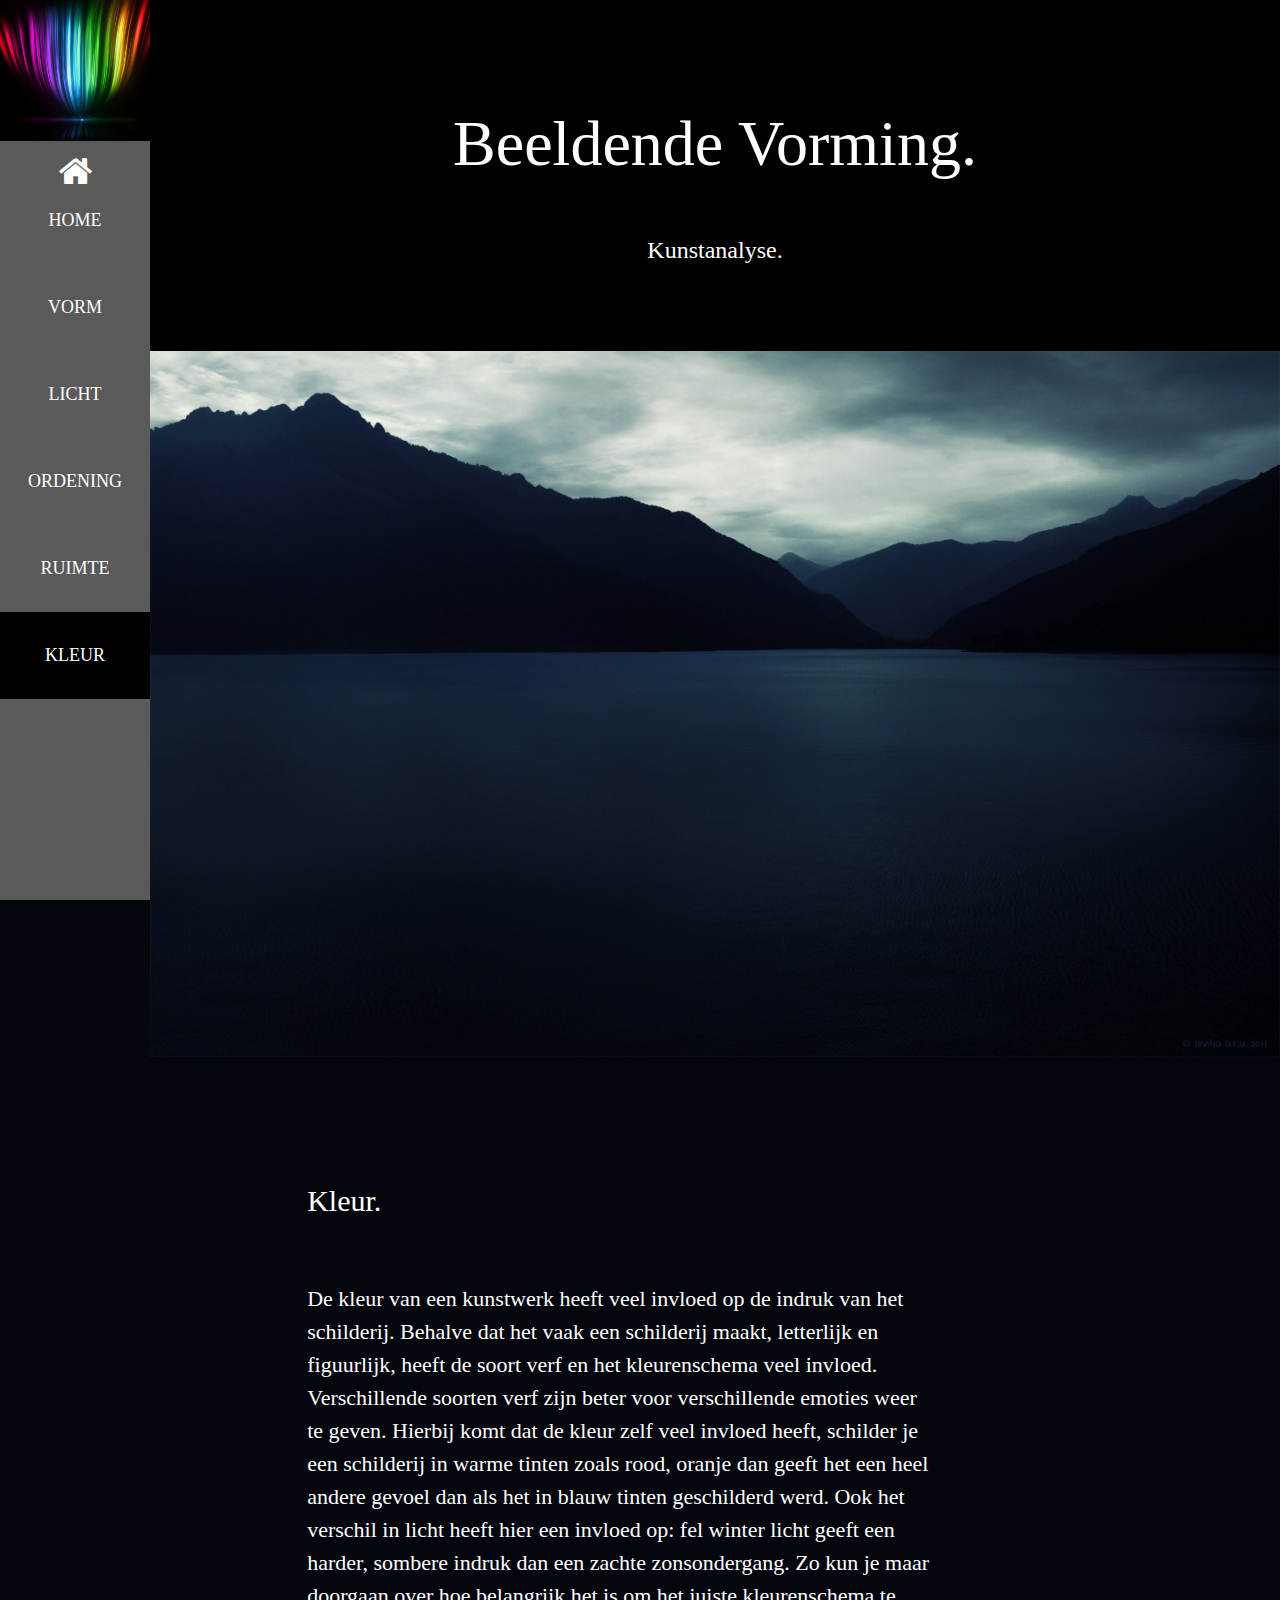
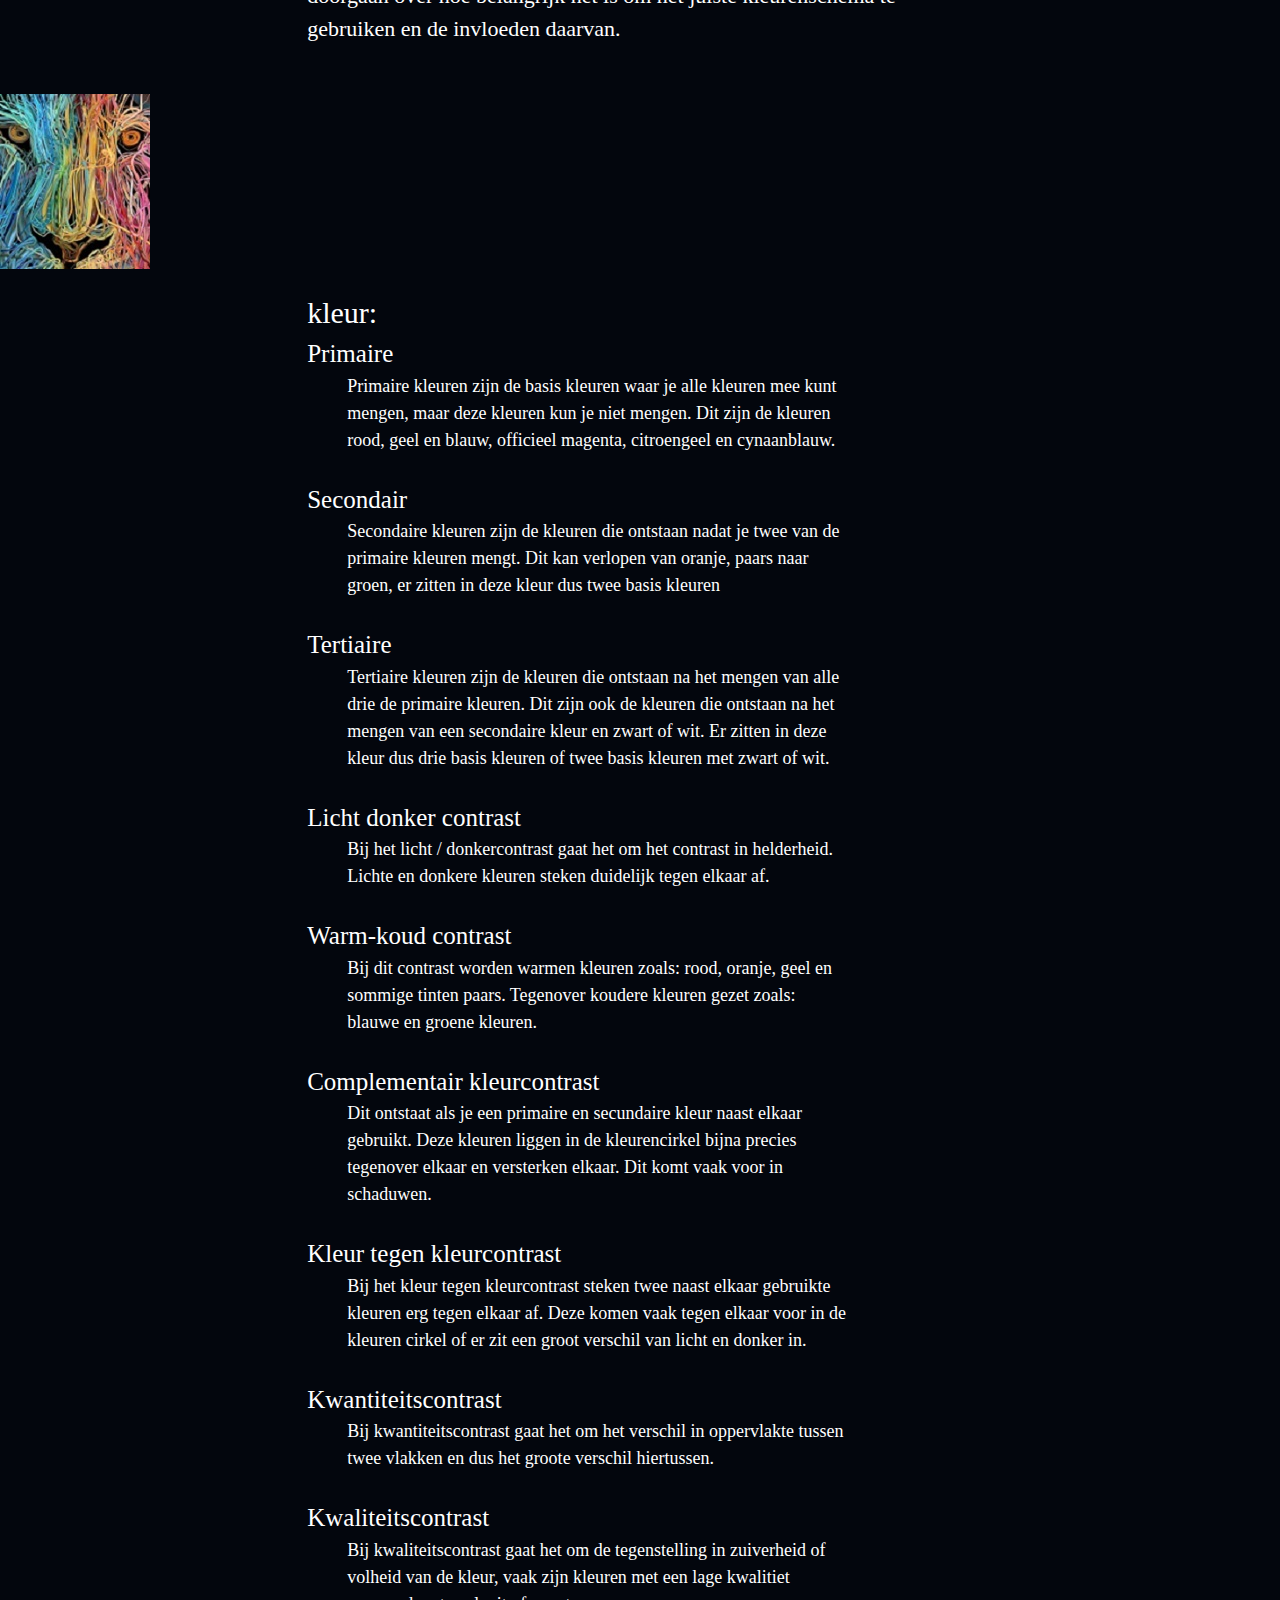
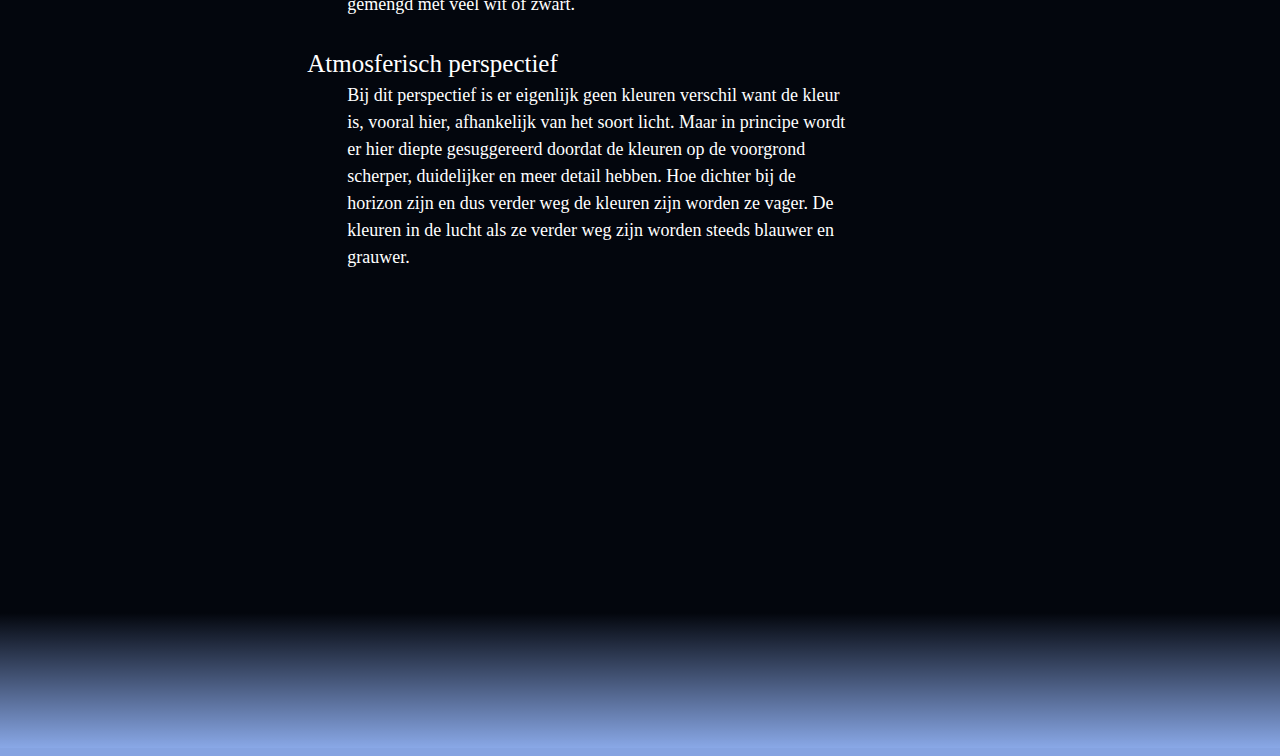
<file: tabblad_5.html>
<!DOCTYPE html>
<html>
<head>
  <meta charset="utf-8">
  <title>kleur</title>
<link href="css/w3style.css"rel="stylesheet"  >
<link rel="stylesheet" href="css/my-style.css">
<link rel="stylesheet" href="https://cdnjs.cloudflare.com/ajax/libs/font-awesome/4.7.0/css/font-awesome.min.css">

<body>

  <nav class="w3-sidebar w3-bar-block w3-small w3-hide-small w3-center">
     <img class="img-nav" class="w3-image" src="img/img_kleur-nav.jpg" >

     <a href="index.html#home" class="w3-bar-item w3-button w3-padding-large w3-hover-black">
       <i class="fa fa-home w3-xxlarge"></i>
      <p>HOME</p>
     </a>
    <a href="tabblad_1.html#vorm" class="w3-bar-item w3-button w3-padding-large w3-hover-black">
      <i class="w3-xxlarge"></i>
      <p>VORM</p>
    </a>
    <a href="tabblad_2.html#licht" class="w3-bar-item w3-button w3-padding-large w3-hover-black">
      <i class="w3-xxlarge"></i>
      <p>LICHT</p>
    </a>
    <a href="tabblad_3.html#ordening" class="w3-bar-item w3-button w3-padding-large w3-hover-black">
      <i class="w3-xxlarge"></i>
      <p>ORDENING</p>
    </a>
    <a href="tabblad_4.html" class="w3-bar-item w3-button w3-padding-large w3-hover-black">
      <i class="w3-xxlarge"></i>
      <p>RUIMTE</p>
    </a>
    <a href="tabblad_5.html" class="w3-bar-item w3-button w3-padding-large w3-black">
      <i class="w3-xxlarge"></i>
      <p>KLEUR</p>
    </a>
  </nav>

<div class="main">
<header class="w3-container w3-padding-16 w3-center w3-black w3-border-top" id="home">
  <h1 class="w3-jumbo">Beeldende Vorming.</h1>

  <p class="w3-xlarge w3-padding-16">Kunstanalyse.</p><br>
</header>
<img class="w3-image" src="img/img_mountain_dark.jpg" width="100%" height="400">
</div>
<br><br><br><br>
<div class="main2">
  <section>
<h2>Kleur.</h2><br>
  <p class="w3-mlarge">De kleur van een kunstwerk heeft veel invloed op de indruk van het schilderij. 
  Behalve dat het vaak een schilderij maakt, letterlijk en figuurlijk, heeft de soort verf en het kleurenschema
veel invloed. Verschillende soorten verf zijn beter voor verschillende emoties weer te geven. Hierbij komt 
dat de kleur zelf veel invloed heeft, schilder je een schilderij in warme tinten zoals rood, oranje dan geeft 
het een heel andere gevoel dan als het in blauw tinten geschilderd werd. Ook het verschil in licht 
heeft hier een invloed op: fel winter licht geeft een harder, sombere indruk dan een zachte zonsondergang. Zo kun je 
maar doorgaan over hoe belangrijk het is om het juiste kleurenschema te gebruiken en de invloeden daarvan. </p>
  </section>
</div>
  <br>
    <div style= "posision: absolute; margin-right;75%;">
  <img class="w3-image" src="img/img_lion.jpg" width="150" height="200">
  </div>
<div class="main2">
  <section>
<dl>
  <dt style="font-size:30px">kleur:</dt>
  <dt>Primaire</dt>
  <dd>Primaire kleuren zijn de basis kleuren waar je alle kleuren mee kunt mengen, maar deze kleuren kun je niet mengen.
  Dit zijn de kleuren rood, geel en blauw, officieel magenta, citroengeel en cynaanblauw.
  </dd> <br>
   <dt>Secondair</dt>
  <dd>Secondaire kleuren zijn de kleuren die ontstaan nadat je twee van de primaire kleuren mengt.
    Dit kan verlopen van oranje, paars naar groen, er zitten in deze kleur dus twee basis kleuren</dd> <br>
   <dt>Tertiaire</dt>
  <dd>Tertiaire kleuren zijn de kleuren die ontstaan na het mengen van alle drie de primaire kleuren.
    Dit zijn ook de kleuren die ontstaan na het mengen van een secondaire kleur en zwart of wit. Er 
    zitten in deze kleur dus drie basis kleuren of twee basis kleuren met zwart of wit. </dd> <br>
  <dt>Licht donker contrast</dt>
  <dd>Bij het licht / donkercontrast gaat het om het contrast in helderheid.
    Lichte en donkere kleuren steken duidelijk tegen elkaar af.</dd> <br>
  <dt>Warm-koud contrast</dt>
  <dd>Bij dit contrast worden warmen kleuren zoals: rood, oranje, geel en sommige tinten paars. 
    Tegenover koudere kleuren gezet zoals: blauwe en groene kleuren.</dd> <br>
  <dt>Complementair kleurcontrast</dt>
  <dd>Dit ontstaat als je een primaire en secundaire kleur naast elkaar gebruikt. Deze kleuren 
    liggen in de kleurencirkel bijna precies tegenover elkaar en versterken elkaar. Dit komt vaak voor in schaduwen.</dd> <br>
  <dt>Kleur tegen kleurcontrast</dt>
  <dd>Bij het kleur tegen kleurcontrast steken twee naast elkaar gebruikte kleuren 
    erg tegen elkaar af. Deze komen vaak tegen elkaar voor in de kleuren cirkel of 
    er zit een groot verschil van licht en donker in.</dd> <br>
  <dt>Kwantiteitscontrast</dt>
  <dd>Bij kwantiteitscontrast gaat het om het verschil in oppervlakte tussen twee vlakken en dus het groote 
    verschil hiertussen.</dd> <br>
  <dt>Kwaliteitscontrast</dt>
  <dd>Bij kwaliteitscontrast gaat het om de tegenstelling in zuiverheid of volheid 
    van de kleur, vaak zijn kleuren met een lage kwalitiet gemengd met veel wit of zwart.</dd> <br>
  <dt>Atmosferisch perspectief</dt>
  <dd>Bij dit perspectief is er eigenlijk geen kleuren verschil want de kleur is, vooral hier, afhankelijk 
    van het soort licht. Maar in principe wordt er hier diepte gesuggereerd doordat de kleuren op de voorgrond 
    scherper, duidelijker en meer detail hebben. Hoe dichter bij de horizon zijn en dus verder weg de kleuren zijn worden 
    ze vager. De kleuren in de lucht als ze verder weg zijn worden steeds blauwer en grauwer.</dd> <br>
</dl>
  </section>
  </div>
<br><br><br><br><br><br><br><br><br><br><br>
<footer>
<canvas id="myCanvas" width="9000" height="135" style="border:none";></canvas>

  <script>
  var c = document.getElementById("myCanvas");
  var ctx = c.getContext("2d");
  var grd = ctx.createLinearGradient(0,150,0,0);
  grd.addColorStop(0,"#98baff");
  grd.addColorStop(1,"#03060D");
  ctx.fillStyle = grd;
  ctx.fillRect(0,0,9000,1000);
  </script>
  </footer>
</body>
</html>
</file>
<file: css/my-style.css>
body, h1,h2,h3,h4,h5,h6{
  font-family: "castellar"
}


body, p{
  font-size: 18px; font-family: "Bodoni MT";
}


body, h1,h2,h3,h4,h5,h6,p,header,section{
  color: #FFFFFF;
}


header{
  background-color: #fff;
}


body{
  background-color:#03060D
}


footer{
  border-bottom: none;
  width: 100%;
  background-color:#85a3e1;
}


table{
  display:centered;
}


dt{
  font-size: 25px
}

dd{
  max-width: 500px;
}


.w3-row-padding img {margin-bottom: 12px;}
.w3-mlarge{font-size:22px!important;}
.w3-sidebar {width: 150px;background: #5A5A5A;}
.main {margin-left: 150px}
.main2 {margin-left: 24%;margin-right: 27%;}
.main-table{margin-left: 21%; margin-right:30%;}
.img-nav{width: 150px; height: 141px;}
.main-right{padding-right: 3%; padding-left:75%; position:absolute;}
</file>
<file: css/w3style.css>
/* W3.CSS 4.05 October 2017 by Jan Egil and Borge Refsnes */
html{box-sizing:border-box}*,*:before,*:after{box-sizing:inherit}
/* Extract from normalize.css by Nicolas Gallagher and Jonathan Neal git.io/normalize */
html{-ms-text-size-adjust:100%;-webkit-text-size-adjust:100%}body{margin:0}
article,aside,details,figcaption,figure,footer,header,main,menu,nav,section,summary{display:block}
audio,canvas,progress,video{display:inline-block}progress{vertical-align:baseline}
audio:not([controls]){display:none;height:0}[hidden],template{display:none}
a{background-color:transparent;-webkit-text-decoration-skip:objects}
a:active,a:hover{outline-width:0}abbr[title]{border-bottom:none;text-decoration:underline;text-decoration:underline dotted}
dfn{font-style:italic}mark{background:#ff0;color:#000}
small{font-size:80%}sub,sup{font-size:75%;line-height:0;position:relative;vertical-align:baseline}
sub{bottom:-0.25em}sup{top:-0.5em}figure{margin:1em 40px}img{border-style:none}svg:not(:root){overflow:hidden}
code,kbd,pre,samp{font-family:monospace,monospace;font-size:1em}hr{box-sizing:content-box;height:0;overflow:visible}
button,input,select,textarea{font:inherit;margin:0}optgroup{font-weight:bold}
button,input{overflow:visible}button,select{text-transform:none}
button,html [type=button],[type=reset],[type=submit]{-webkit-appearance:button}
button::-moz-focus-inner, [type=button]::-moz-focus-inner, [type=reset]::-moz-focus-inner, [type=submit]::-moz-focus-inner{border-style:none;padding:0}
button:-moz-focusring, [type=button]:-moz-focusring, [type=reset]:-moz-focusring, [type=submit]:-moz-focusring{outline:1px dotted ButtonText}
fieldset{border:1px solid #c0c0c0;margin:0 2px;padding:.35em .625em .75em}
legend{color:inherit;display:table;max-width:100%;padding:0;white-space:normal}textarea{overflow:auto}
[type=checkbox],[type=radio]{padding:0}
[type=number]::-webkit-inner-spin-button,[type=number]::-webkit-outer-spin-button{height:auto}
[type=search]{-webkit-appearance:textfield;outline-offset:-2px}
[type=search]::-webkit-search-cancel-button,[type=search]::-webkit-search-decoration{-webkit-appearance:none}
::-webkit-input-placeholder{color:inherit;opacity:0.54}
::-webkit-file-upload-button{-webkit-appearance:button;font:inherit}
/* End extract */
html,body{font-family:Verdana,sans-serif;font-size:15px;line-height:1.5}html{overflow-x:hidden}
h1{font-size:36px}h2{font-size:30px}h3{font-size:24px}h4{font-size:20px}h5{font-size:18px}h6{font-size:16px}.w3-serif{font-family:serif}
h1,h2,h3,h4,h5,h6{font-family:"Segoe UI",Arial,sans-serif;font-weight:400;margin:10px 0}.w3-wide{letter-spacing:4px}
hr{border:0;border-top:1px solid #eee;margin:20px 0}
.w3-image{max-width:100%;height:auto}img{margin-bottom:-5px}a{color:inherit}
.w3-table,.w3-table-all{border-collapse:collapse;border-spacing:0;width:100%;display:table}.w3-table-all{border:1px solid #ccc}
.w3-bordered tr,.w3-table-all tr{border-bottom:1px solid #ddd}.w3-striped tbody tr:nth-child(even){background-color:#f1f1f1}
.w3-table-all tr:nth-child(odd){background-color:#fff}.w3-table-all tr:nth-child(even){background-color:#f1f1f1}
.w3-hoverable tbody tr:hover,.w3-ul.w3-hoverable li:hover{background-color:#ccc}.w3-centered tr th,.w3-centered tr td{text-align:center}
.w3-table td,.w3-table th,.w3-table-all td,.w3-table-all th{padding:8px 8px;display:table-cell;text-align:left;vertical-align:top}
.w3-table th:first-child,.w3-table td:first-child,.w3-table-all th:first-child,.w3-table-all td:first-child{padding-left:16px}
.w3-btn,.w3-button{border:none;display:inline-block;outline:0;padding:8px 16px;vertical-align:middle;overflow:hidden;text-decoration:none;color:inherit;background-color:inherit;text-align:center;cursor:pointer;white-space:nowrap}
.w3-btn:hover{box-shadow:0 8px 16px 0 rgba(0,0,0,0.2),0 6px 20px 0 rgba(0,0,0,0.19)}
.w3-btn,.w3-button{-webkit-touch-callout:none;-webkit-user-select:none;-khtml-user-select:none;-moz-user-select:none;-ms-user-select:none;user-select:none}
.w3-disabled,.w3-btn:disabled,.w3-button:disabled{cursor:not-allowed;opacity:0.3}.w3-disabled *,:disabled *{pointer-events:none}
.w3-btn.w3-disabled:hover,.w3-btn:disabled:hover{box-shadow:none}
.w3-badge,.w3-tag{background-color:#000;color:#fff;display:inline-block;padding-left:8px;padding-right:8px;text-align:center}.w3-badge{border-radius:50%}
.w3-ul{list-style-type:none;padding:0;margin:0}.w3-ul li{padding:8px 16px;border-bottom:1px solid #ddd}.w3-ul li:last-child{border-bottom:none}
.w3-tooltip,.w3-display-container{position:relative}.w3-tooltip .w3-text{display:none}.w3-tooltip:hover .w3-text{display:inline-block}
.w3-ripple:active{opacity:0.5}.w3-ripple{transition:opacity 0s}
.w3-input{padding:8px;display:block;border:none;border-bottom:1px solid #ccc;width:100%}
.w3-select{padding:9px 0;width:100%;border:none;border-bottom:1px solid #ccc}
.w3-dropdown-click,.w3-dropdown-hover{position:relative;display:inline-block;cursor:pointer}
.w3-dropdown-hover:hover .w3-dropdown-content{display:block;z-index:1}
.w3-dropdown-hover:first-child,.w3-dropdown-click:hover{background-color:#ccc;color:#000}
.w3-dropdown-hover:hover > .w3-button:first-child,.w3-dropdown-click:hover > .w3-button:first-child{background-color:#ccc;color:#000}
.w3-dropdown-content{cursor:auto;color:#000;background-color:#fff;display:none;position:absolute;min-width:160px;margin:0;padding:0}
.w3-check,.w3-radio{width:24px;height:24px;position:relative;top:6px}
.w3-sidebar{height:100%;width:200px;background-color:#fff;position:fixed!important;z-index:1;overflow:auto}
.w3-bar-block .w3-dropdown-hover,.w3-bar-block .w3-dropdown-click{width:100%}
.w3-bar-block .w3-dropdown-hover .w3-dropdown-content,.w3-bar-block .w3-dropdown-click .w3-dropdown-content{min-width:100%}
.w3-bar-block .w3-dropdown-hover .w3-button,.w3-bar-block .w3-dropdown-click .w3-button{width:100%;text-align:left;padding:8px 16px}
.w3-main,#main{transition:margin-left .4s}
.w3-modal{z-index:3;display:none;padding-top:100px;position:fixed;left:0;top:0;width:100%;height:100%;overflow:auto;background-color:rgb(0,0,0);background-color:rgba(0,0,0,0.4)}
.w3-modal-content{margin:auto;background-color:#fff;position:relative;padding:0;outline:0;width:600px}
.w3-bar{width:100%;overflow:hidden}.w3-center .w3-bar{display:inline-block;width:auto}
.w3-bar .w3-bar-item{padding:8px 16px;float:left;width:auto;border:none;outline:none;display:block}
.w3-bar .w3-dropdown-hover,.w3-bar .w3-dropdown-click{position:static;float:left}
.w3-bar .w3-button{white-space:normal}
.w3-bar-block .w3-bar-item{width:100%;display:block;padding:8px 16px;text-align:left;border:none;outline:none;white-space:normal;float:none}
.w3-bar-block.w3-center .w3-bar-item{text-align:center}.w3-block{display:block;width:100%}
.w3-responsive{display:block;overflow-x:auto}
.w3-container:after,.w3-container:before,.w3-panel:after,.w3-panel:before,.w3-row:after,.w3-row:before,.w3-row-padding:after,.w3-row-padding:before,
.w3-cell-row:before,.w3-cell-row:after,.w3-clear:after,.w3-clear:before,.w3-bar:before,.w3-bar:after{content:"";display:table;clear:both}
.w3-col,.w3-half,.w3-third,.w3-twothird,.w3-threequarter,.w3-quarter{float:left;width:100%}
.w3-col.s1{width:8.33333%}.w3-col.s2{width:16.66666%}.w3-col.s3{width:24.99999%}.w3-col.s4{width:33.33333%}
.w3-col.s5{width:41.66666%}.w3-col.s6{width:49.99999%}.w3-col.s7{width:58.33333%}.w3-col.s8{width:66.66666%}
.w3-col.s9{width:74.99999%}.w3-col.s10{width:83.33333%}.w3-col.s11{width:91.66666%}.w3-col.s12{width:99.99999%}
@media (min-width:601px){.w3-col.m1{width:8.33333%}.w3-col.m2{width:16.66666%}.w3-col.m3,.w3-quarter{width:24.99999%}.w3-col.m4,.w3-third{width:33.33333%}
.w3-col.m5{width:41.66666%}.w3-col.m6,.w3-half{width:49.99999%}.w3-col.m7{width:58.33333%}.w3-col.m8,.w3-twothird{width:66.66666%}
.w3-col.m9,.w3-threequarter{width:74.99999%}.w3-col.m10{width:83.33333%}.w3-col.m11{width:91.66666%}.w3-col.m12{width:99.99999%}}
@media (min-width:993px){.w3-col.l1{width:8.33333%}.w3-col.l2{width:16.66666%}.w3-col.l3{width:24.99999%}.w3-col.l4{width:33.33333%}
.w3-col.l5{width:41.66666%}.w3-col.l6{width:49.99999%}.w3-col.l7{width:58.33333%}.w3-col.l8{width:66.66666%}
.w3-col.l9{width:74.99999%}.w3-col.l10{width:83.33333%}.w3-col.l11{width:91.66666%}.w3-col.l12{width:99.99999%}}
.w3-content{max-width:980px;margin:auto}.w3-rest{overflow:hidden}
.w3-cell-row{display:table;width:100%}.w3-cell{display:table-cell}
.w3-cell-top{vertical-align:top}.w3-cell-middle{vertical-align:middle}.w3-cell-bottom{vertical-align:bottom}
.w3-hide{display:none!important}.w3-show-block,.w3-show{display:block!important}.w3-show-inline-block{display:inline-block!important}
@media (max-width:600px){.w3-modal-content{margin:0 10px;width:auto!important}.w3-modal{padding-top:30px}
.w3-dropdown-hover.w3-mobile .w3-dropdown-content,.w3-dropdown-click.w3-mobile .w3-dropdown-content{position:relative}
.w3-hide-small{display:none!important}.w3-mobile{display:block;width:100%!important}.w3-bar-item.w3-mobile,.w3-dropdown-hover.w3-mobile,.w3-dropdown-click.w3-mobile{text-align:center}
.w3-dropdown-hover.w3-mobile,.w3-dropdown-hover.w3-mobile .w3-btn,.w3-dropdown-hover.w3-mobile .w3-button,.w3-dropdown-click.w3-mobile,.w3-dropdown-click.w3-mobile .w3-btn,.w3-dropdown-click.w3-mobile .w3-button{width:100%}}
@media (max-width:768px){.w3-modal-content{width:500px}.w3-modal{padding-top:50px}}
@media (min-width:993px){.w3-modal-content{width:900px}.w3-hide-large{display:none!important}.w3-sidebar.w3-collapse{display:block!important}}
@media (max-width:992px) and (min-width:601px){.w3-hide-medium{display:none!important}}
@media (max-width:992px){.w3-sidebar.w3-collapse{display:none}.w3-main{margin-left:0!important;margin-right:0!important}}
.w3-top,.w3-bottom{position:fixed;width:100%;z-index:1}.w3-top{top:0}.w3-bottom{bottom:0}
.w3-overlay{position:fixed;display:none;width:100%;height:100%;top:0;left:0;right:0;bottom:0;background-color:rgba(0,0,0,0.5);z-index:2}
.w3-display-topleft{position:absolute;left:0;top:0}.w3-display-topright{position:absolute;right:0;top:0}
.w3-display-bottomleft{position:absolute;left:0;bottom:0}.w3-display-bottomright{position:absolute;right:0;bottom:0}
.w3-display-middle{position:absolute;top:50%;left:50%;transform:translate(-50%,-50%);-ms-transform:translate(-50%,-50%)}
.w3-display-left{position:absolute;top:50%;left:0%;transform:translate(0%,-50%);-ms-transform:translate(-0%,-50%)}
.w3-display-right{position:absolute;top:50%;right:0%;transform:translate(0%,-50%);-ms-transform:translate(0%,-50%)}
.w3-display-topmiddle{position:absolute;left:50%;top:0;transform:translate(-50%,0%);-ms-transform:translate(-50%,0%)}
.w3-display-bottommiddle{position:absolute;left:50%;bottom:0;transform:translate(-50%,0%);-ms-transform:translate(-50%,0%)}
.w3-display-container:hover .w3-display-hover{display:block}.w3-display-container:hover span.w3-display-hover{display:inline-block}.w3-display-hover{display:none}
.w3-display-position{position:absolute}
.w3-circle{border-radius:50%}
.w3-round-small{border-radius:2px}.w3-round,.w3-round-medium{border-radius:4px}.w3-round-large{border-radius:8px}.w3-round-xlarge{border-radius:16px}.w3-round-xxlarge{border-radius:32px}
.w3-row-padding,.w3-row-padding>.w3-half,.w3-row-padding>.w3-third,.w3-row-padding>.w3-twothird,.w3-row-padding>.w3-threequarter,.w3-row-padding>.w3-quarter,.w3-row-padding>.w3-col{padding:0 8px}
.w3-container,.w3-panel{padding:0.01em 16px}.w3-panel{margin-top:16px;margin-bottom:16px}
.w3-code,.w3-codespan{font-family:Consolas,"courier new";font-size:16px}
.w3-code{width:auto;background-color:#fff;padding:8px 12px;border-left:4px solid #4CAF50;word-wrap:break-word}
.w3-codespan{color:crimson;background-color:#f1f1f1;padding-left:4px;padding-right:4px;font-size:110%}
.w3-card,.w3-card-2{box-shadow:0 2px 5px 0 rgba(0,0,0,0.16),0 2px 10px 0 rgba(0,0,0,0.12)}
.w3-card-4,.w3-hover-shadow:hover{box-shadow:0 4px 10px 0 rgba(0,0,0,0.2),0 4px 20px 0 rgba(0,0,0,0.19)}
.w3-spin{animation:w3-spin 2s infinite linear}@keyframes w3-spin{0%{transform:rotate(0deg)}100%{transform:rotate(359deg)}}
.w3-animate-fading{animation:fading 10s infinite}@keyframes fading{0%{opacity:0}50%{opacity:1}100%{opacity:0}}
.w3-animate-opacity{animation:opac 0.8s}@keyframes opac{from{opacity:0} to{opacity:1}}
.w3-animate-top{position:relative;animation:animatetop 0.4s}@keyframes animatetop{from{top:-300px;opacity:0} to{top:0;opacity:1}}
.w3-animate-left{position:relative;animation:animateleft 0.4s}@keyframes animateleft{from{left:-300px;opacity:0} to{left:0;opacity:1}}
.w3-animate-right{position:relative;animation:animateright 0.4s}@keyframes animateright{from{right:-300px;opacity:0} to{right:0;opacity:1}}
.w3-animate-bottom{position:relative;animation:animatebottom 0.4s}@keyframes animatebottom{from{bottom:-300px;opacity:0} to{bottom:0;opacity:1}}
.w3-animate-zoom {animation:animatezoom 0.6s}@keyframes animatezoom{from{transform:scale(0)} to{transform:scale(1)}}
.w3-animate-input{transition:width 0.4s ease-in-out}.w3-animate-input:focus{width:100%!important}
.w3-opacity,.w3-hover-opacity:hover{opacity:0.60}.w3-opacity-off,.w3-hover-opacity-off:hover{opacity:1}
.w3-opacity-max{opacity:0.25}.w3-opacity-min{opacity:0.75}
.w3-greyscale-max,.w3-grayscale-max,.w3-hover-greyscale:hover,.w3-hover-grayscale:hover{filter:grayscale(100%)}
.w3-greyscale,.w3-grayscale{filter:grayscale(75%)}.w3-greyscale-min,.w3-grayscale-min{filter:grayscale(50%)}
.w3-sepia{filter:sepia(75%)}.w3-sepia-max,.w3-hover-sepia:hover{filter:sepia(100%)}.w3-sepia-min{filter:sepia(50%)}
.w3-tiny{font-size:10px!important}.w3-small{font-size:12px!important}.w3-medium{font-size:15px!important}.w3-large{font-size:18px!important}.w3-mlarge{font-size:21px!important}
.w3-xlarge{font-size:24px!important}.w3-xxlarge{font-size:36px!important}.w3-xxxlarge{font-size:48px!important}.w3-jumbo{font-size:64px!important}
.w3-left-align{text-align:left!important}.w3-right-align{text-align:right!important}.w3-justify{text-align:justify!important}.w3-center{text-align:center!important}
.w3-border-0{border:0!important}.w3-border{border:1px solid #ccc!important}
.w3-border-top{border-top:70px solid #000!important}.w3-border-bottom{border-bottom:1px solid #ccc!important}
.w3-border-left{border-left:1px solid #ccc!important}.w3-border-right{border-right:1px solid #ccc!important}
.w3-topbar{border-top:6px solid #ccc!important}.w3-bottombar{border-bottom:6px solid #ccc!important}
.w3-leftbar{border-left:6px solid #ccc!important}.w3-rightbar{border-right:6px solid #ccc!important}
.w3-section,.w3-code{margin-top:16px!important;margin-bottom:16px!important}
.w3-margin{margin:16px!important}.w3-margin-top{margin-top:16px!important}.w3-margin-bottom{margin-bottom:16px!important}
.w3-margin-left{margin-left:16px!important}.w3-margin-right{margin-right:16px!important}
.w3-padding-small{padding:4px 8px!important}.w3-padding{padding:8px 16px!important}.w3-padding-large{padding:12px 24px!important}
.w3-padding-16{padding-top:16px!important;padding-bottom:16px!important}.w3-padding-24{padding-top:24px!important;padding-bottom:24px!important}
.w3-padding-32{padding-top:32px!important;padding-bottom:32px!important}.w3-padding-48{padding-top:48px!important;padding-bottom:48px!important}
.w3-padding-64{padding-top:64px!important;padding-bottom:64px!important}
.w3-left{float:left!important}.w3-right{float:right!important}
.w3-button:hover{color:#000!important;background-color:#ccc!important}
.w3-transparent,.w3-hover-none:hover{background-color:transparent!important}
.w3-hover-none:hover{box-shadow:none!important}
/* Colors */
.w3-amber,.w3-hover-amber:hover{color:#000!important;background-color:#ffc107!important}
.w3-aqua,.w3-hover-aqua:hover{color:#000!important;background-color:#00ffff!important}
.w3-blue,.w3-hover-blue:hover{color:#fff!important;background-color:#2196F3!important}
.w3-light-blue,.w3-hover-light-blue:hover{color:#000!important;background-color:#87CEEB!important}
.w3-brown,.w3-hover-brown:hover{color:#fff!important;background-color:#795548!important}
.w3-cyan,.w3-hover-cyan:hover{color:#000!important;background-color:#00bcd4!important}
.w3-blue-grey,.w3-hover-blue-grey:hover,.w3-blue-gray,.w3-hover-blue-gray:hover{color:#fff!important;background-color:#607d8b!important}
.w3-green,.w3-hover-green:hover{color:#fff!important;background-color:#4CAF50!important}
.w3-light-green,.w3-hover-light-green:hover{color:#000!important;background-color:#8bc34a!important}
.w3-indigo,.w3-hover-indigo:hover{color:#fff!important;background-color:#3f51b5!important}
.w3-khaki,.w3-hover-khaki:hover{color:#000!important;background-color:#f0e68c!important}
.w3-lime,.w3-hover-lime:hover{color:#000!important;background-color:#cddc39!important}
.w3-orange,.w3-hover-orange:hover{color:#000!important;background-color:#ff9800!important}
.w3-deep-orange,.w3-hover-deep-orange:hover{color:#fff!important;background-color:#ff5722!important}
.w3-pink,.w3-hover-pink:hover{color:#fff!important;background-color:#e91e63!important}
.w3-purple,.w3-hover-purple:hover{color:#fff!important;background-color:#9c27b0!important}
.w3-deep-purple,.w3-hover-deep-purple:hover{color:#fff!important;background-color:#673ab7!important}
.w3-red,.w3-hover-red:hover{color:#fff!important;background-color:#f44336!important}
.w3-sand,.w3-hover-sand:hover{color:#000!important;background-color:#fdf5e6!important}
.w3-teal,.w3-hover-teal:hover{color:#fff!important;background-color:#009688!important}
.w3-yellow,.w3-hover-yellow:hover{color:#000!important;background-color:#ffeb3b!important}
.w3-white,.w3-hover-white:hover{color:#000!important;background-color:#fff!important}
.w3-black,.w3-hover-black:hover{color:#fff!important;background-color:#000!important}
.w3-grey,.w3-hover-grey:hover,.w3-gray,.w3-hover-gray:hover{color:#000!important;background-color:#bbb!important}
.w3-light-grey,.w3-hover-light-grey:hover,.w3-light-gray,.w3-hover-light-gray:hover{color:#000!important;background-color:#f1f1f1!important}
.w3-dark-grey,.w3-hover-dark-grey:hover,.w3-dark-gray,.w3-hover-dark-gray:hover{color:#fff!important;background-color:#616161!important}
.w3-pale-red,.w3-hover-pale-red:hover{color:#000!important;background-color:#ffdddd!important}
.w3-pale-green,.w3-hover-pale-green:hover{color:#000!important;background-color:#ddffdd!important}
.w3-pale-yellow,.w3-hover-pale-yellow:hover{color:#000!important;background-color:#ffffcc!important}
.w3-pale-blue,.w3-hover-pale-blue:hover{color:#000!important;background-color:#ddffff!important}
.w3-text-red,.w3-hover-text-red:hover{color:#f44336!important}
.w3-text-green,.w3-hover-text-green:hover{color:#4CAF50!important}
.w3-text-blue,.w3-hover-text-blue:hover{color:#2196F3!important}
.w3-text-yellow,.w3-hover-text-yellow:hover{color:#ffeb3b!important}
.w3-text-white,.w3-hover-text-white:hover{color:#fff!important}
.w3-text-black,.w3-hover-text-black:hover{color:#000!important}
.w3-text-grey,.w3-hover-text-grey:hover,.w3-text-gray,.w3-hover-text-gray:hover{color:#757575!important}
.w3-text-amber{color:#ffc107!important}
.w3-text-aqua{color:#00ffff!important}
.w3-text-light-blue{color:#87CEEB!important}
.w3-text-brown{color:#795548!important}
.w3-text-cyan{color:#00bcd4!important}
.w3-text-blue-grey,.w3-text-blue-gray{color:#607d8b!important}
.w3-text-light-green{color:#8bc34a!important}
.w3-text-indigo{color:#3f51b5!important}
.w3-text-khaki{color:#b4aa50!important}
.w3-text-lime{color:#cddc39!important}
.w3-text-orange{color:#ff9800!important}
.w3-text-deep-orange{color:#ff5722!important}
.w3-text-pink{color:#e91e63!important}
.w3-text-purple{color:#9c27b0!important}
.w3-text-deep-purple{color:#673ab7!important}
.w3-text-sand{color:#fdf5e6!important}
.w3-text-teal{color:#009688!important}
.w3-text-light-grey,.w3-hover-text-light-grey:hover,.w3-text-light-gray,.w3-hover-text-light-gray:hover{color:#f1f1f1!important}
.w3-text-dark-grey,.w3-hover-text-dark-grey:hover,.w3-text-dark-gray,.w3-hover-text-dark-gray:hover{color:#3a3a3a!important}
.w3-border-red,.w3-hover-border-red:hover{border-color:#f44336!important}
.w3-border-green,.w3-hover-border-green:hover{border-color:#4CAF50!important}
.w3-border-blue,.w3-hover-border-blue:hover{border-color:#2196F3!important}
.w3-border-yellow,.w3-hover-border-yellow:hover{border-color:#ffeb3b!important}
.w3-border-white,.w3-hover-border-white:hover{border-color:#fff!important}
.w3-border-black,.w3-hover-border-black:hover{border-color:#000!important}
.w3-border-grey,.w3-hover-border-grey:hover,.w3-border-gray,.w3-hover-border-gray:hover{border-color:#bbb!important}
</file>
